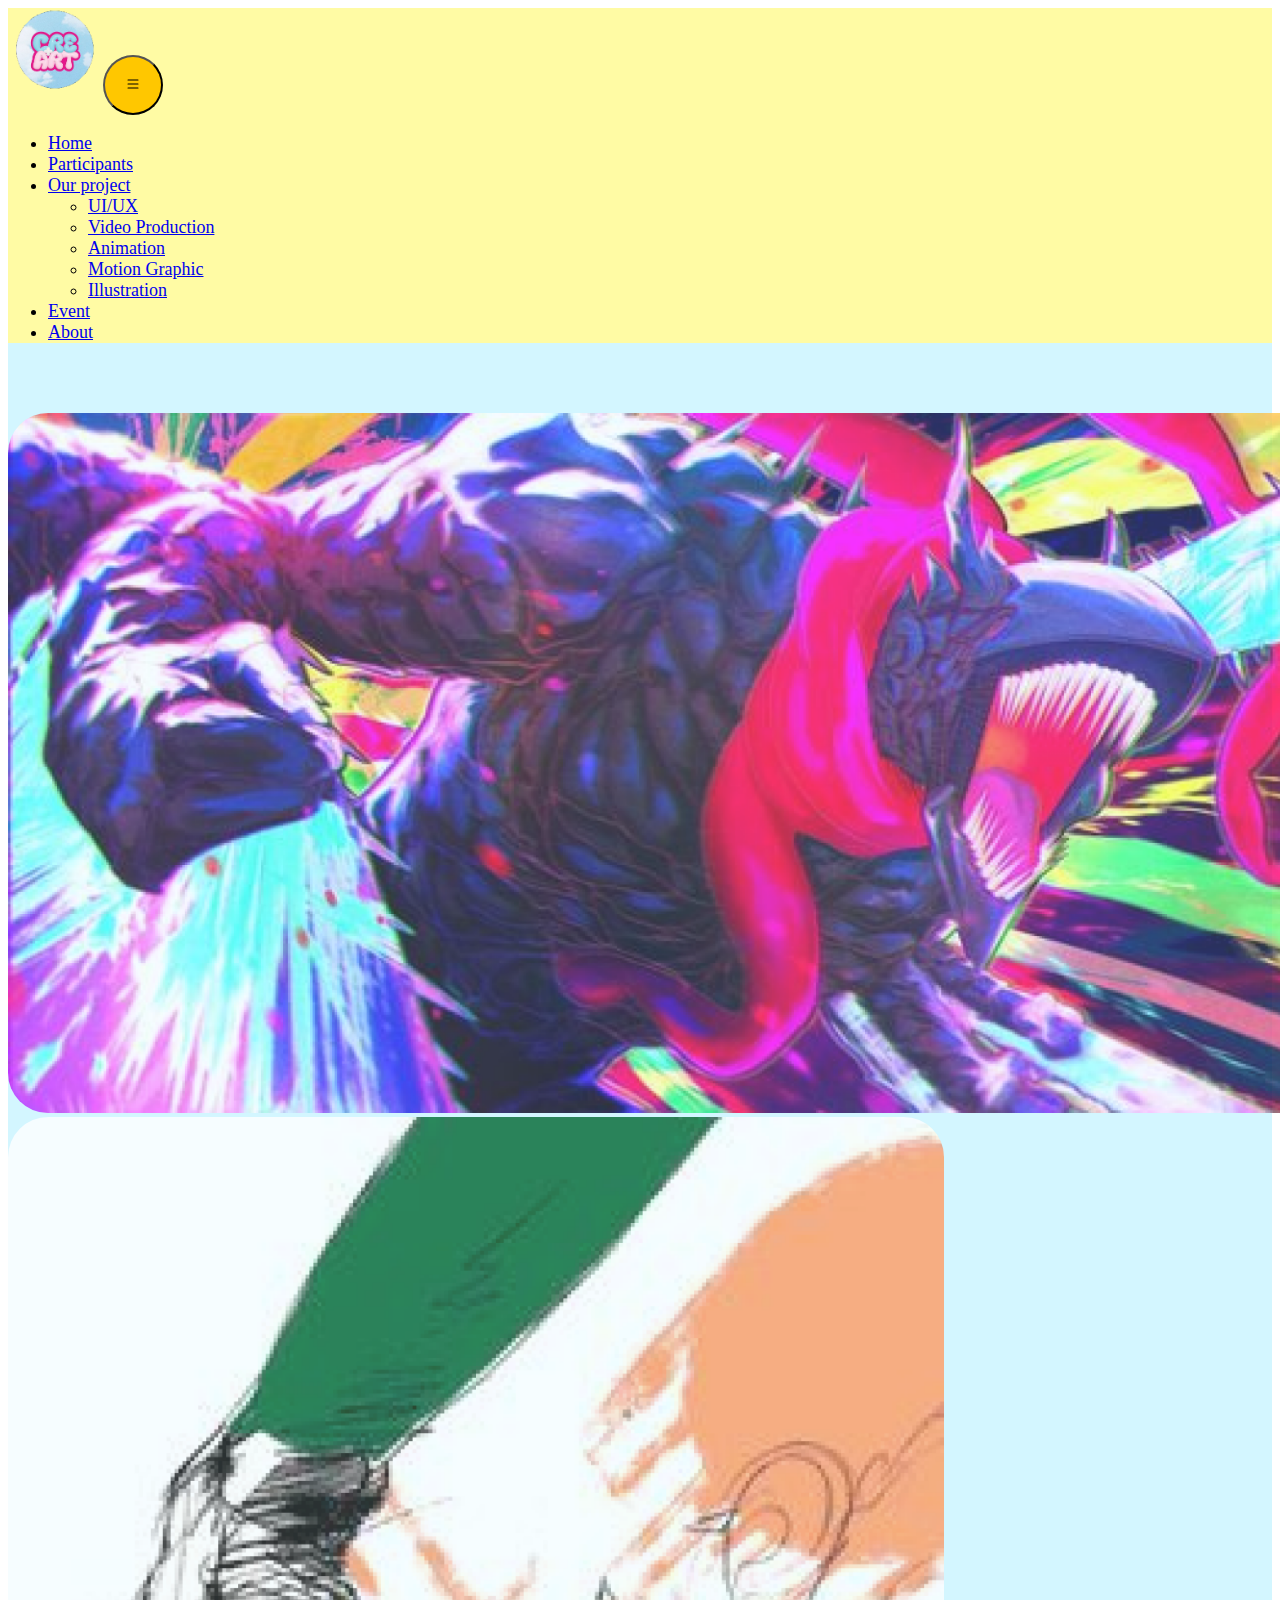
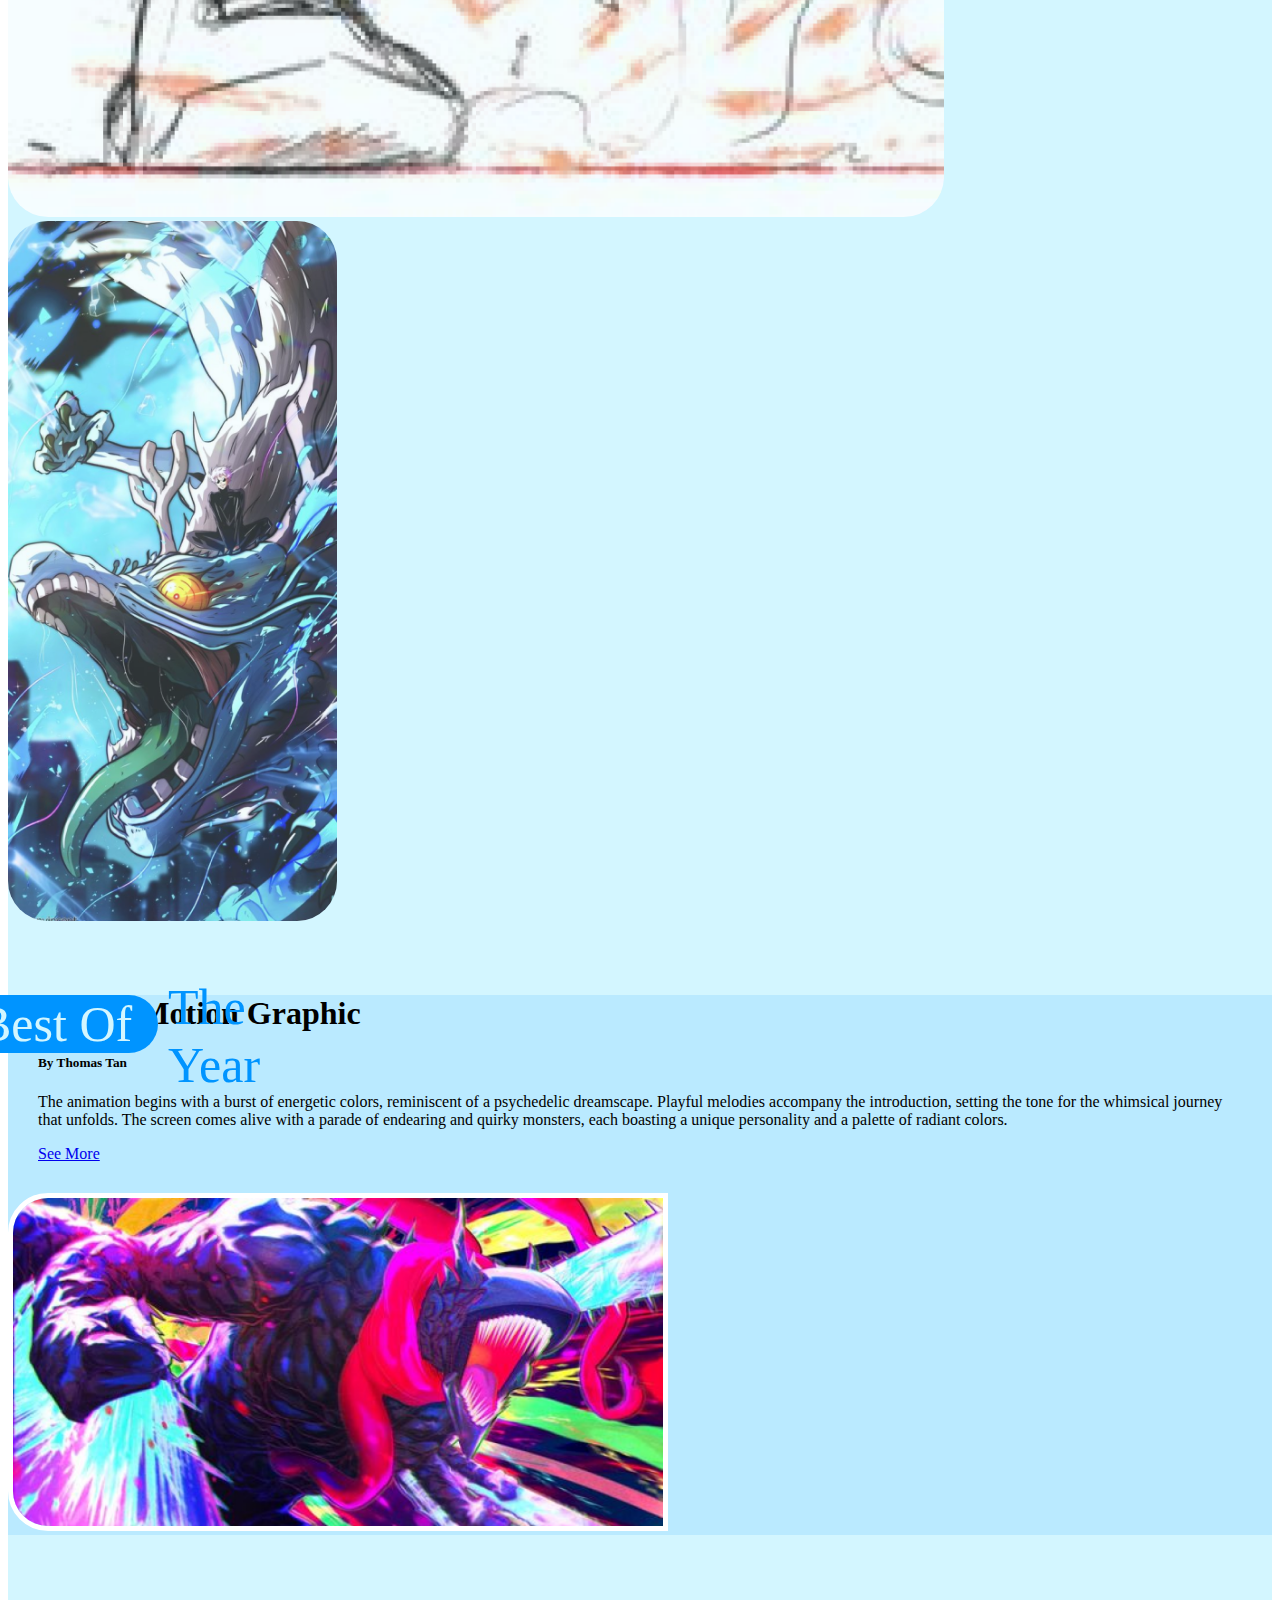
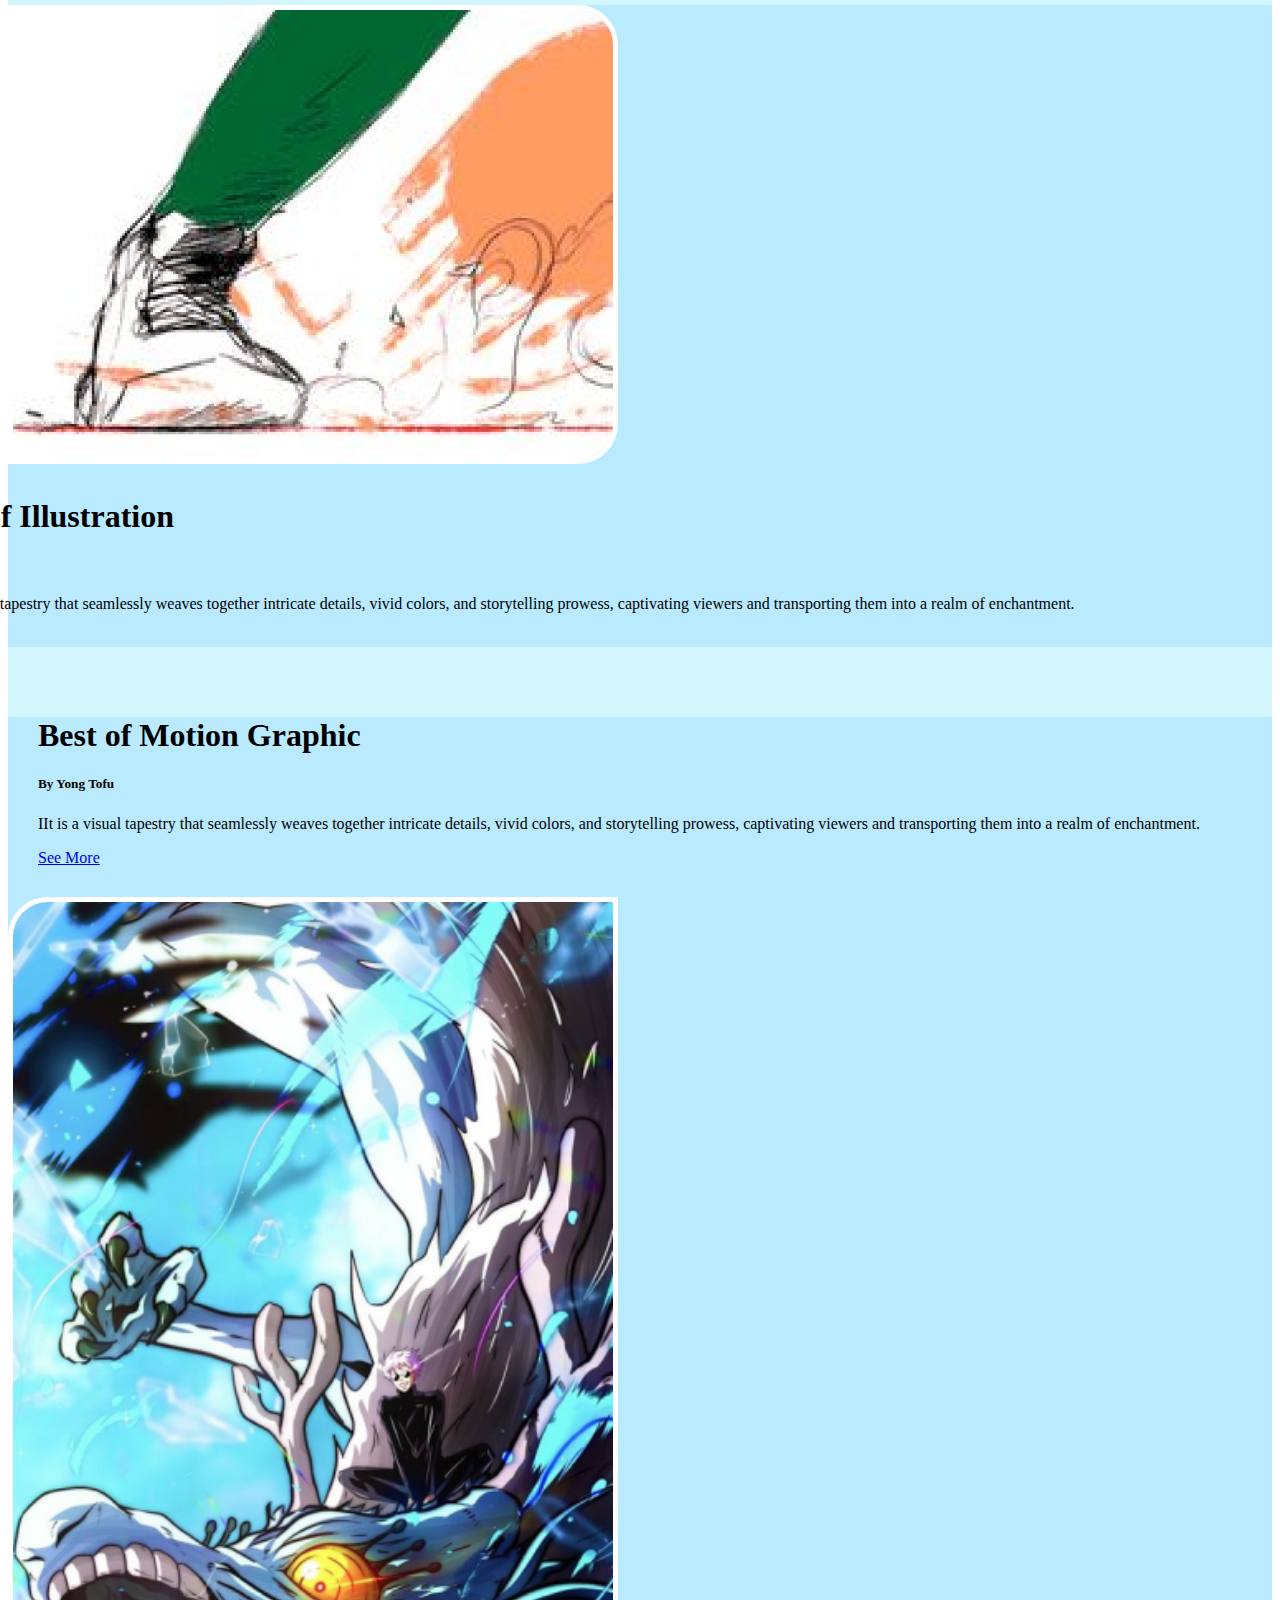
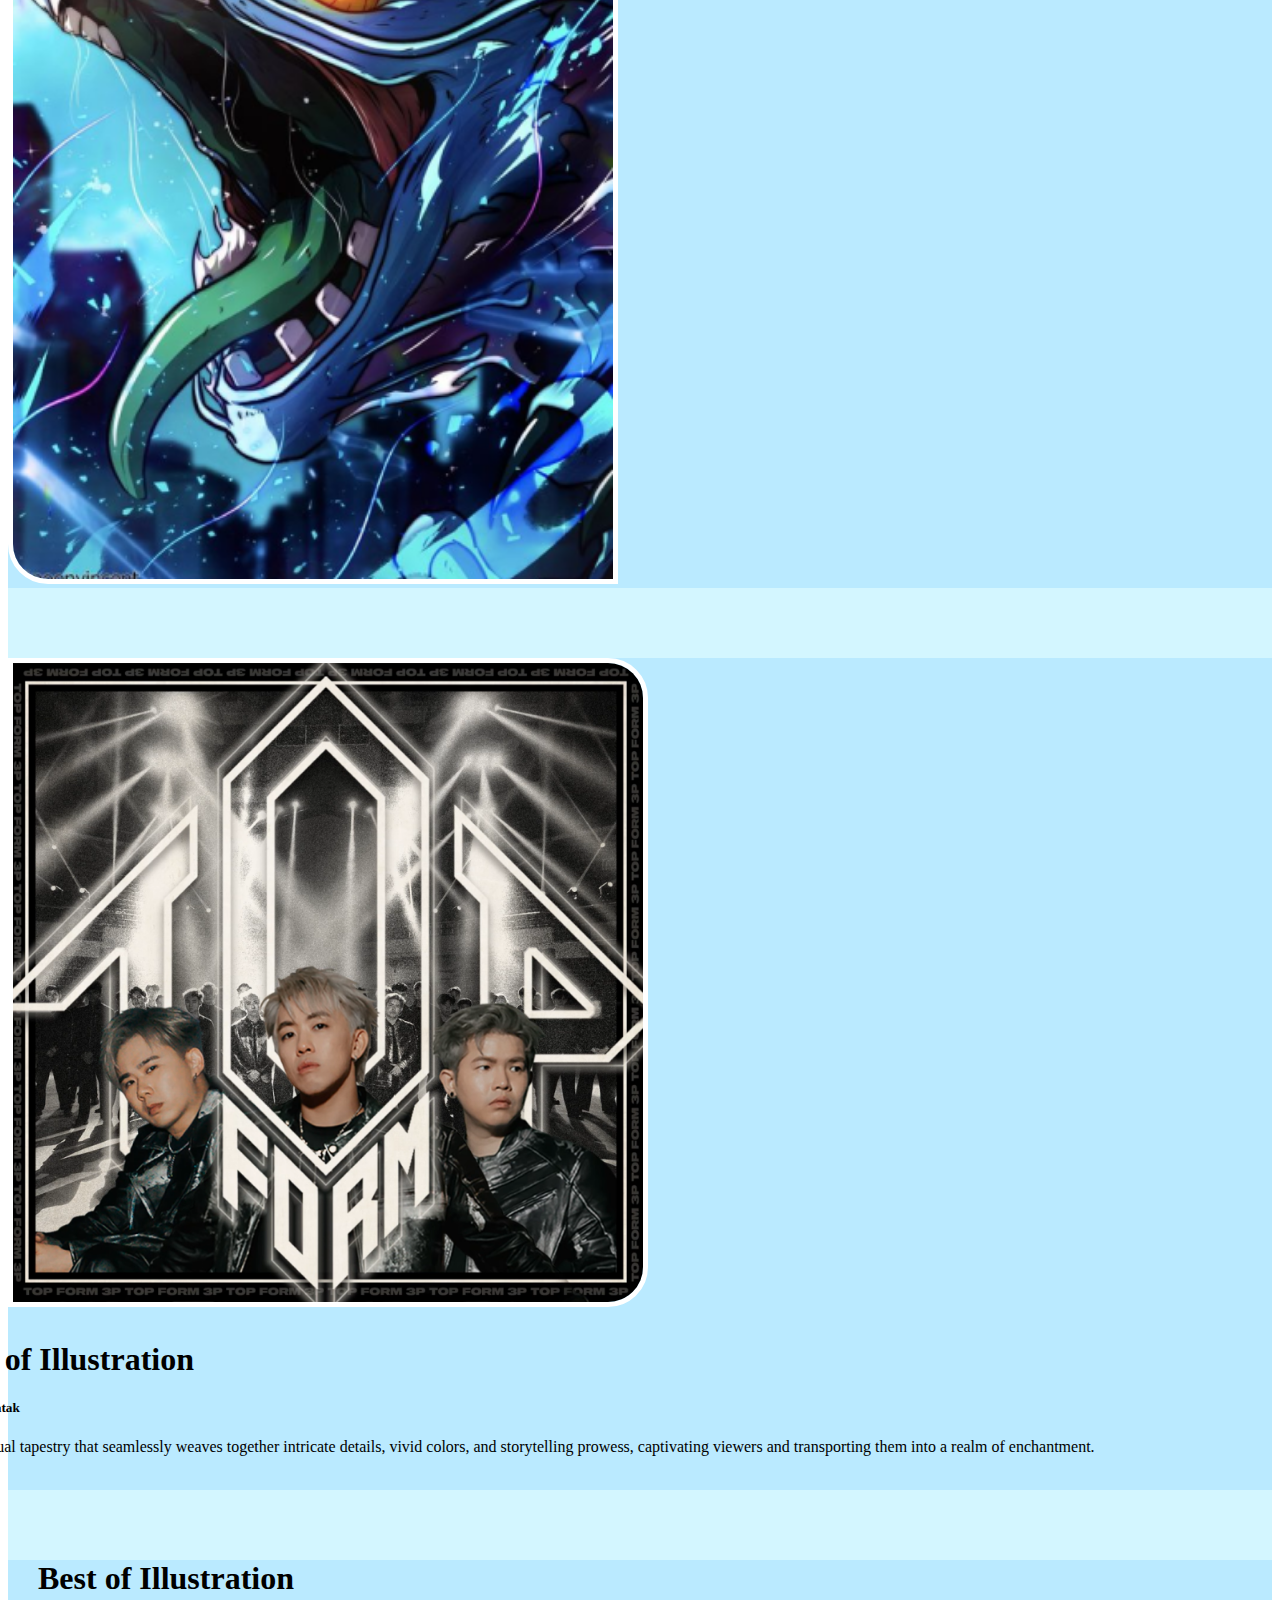
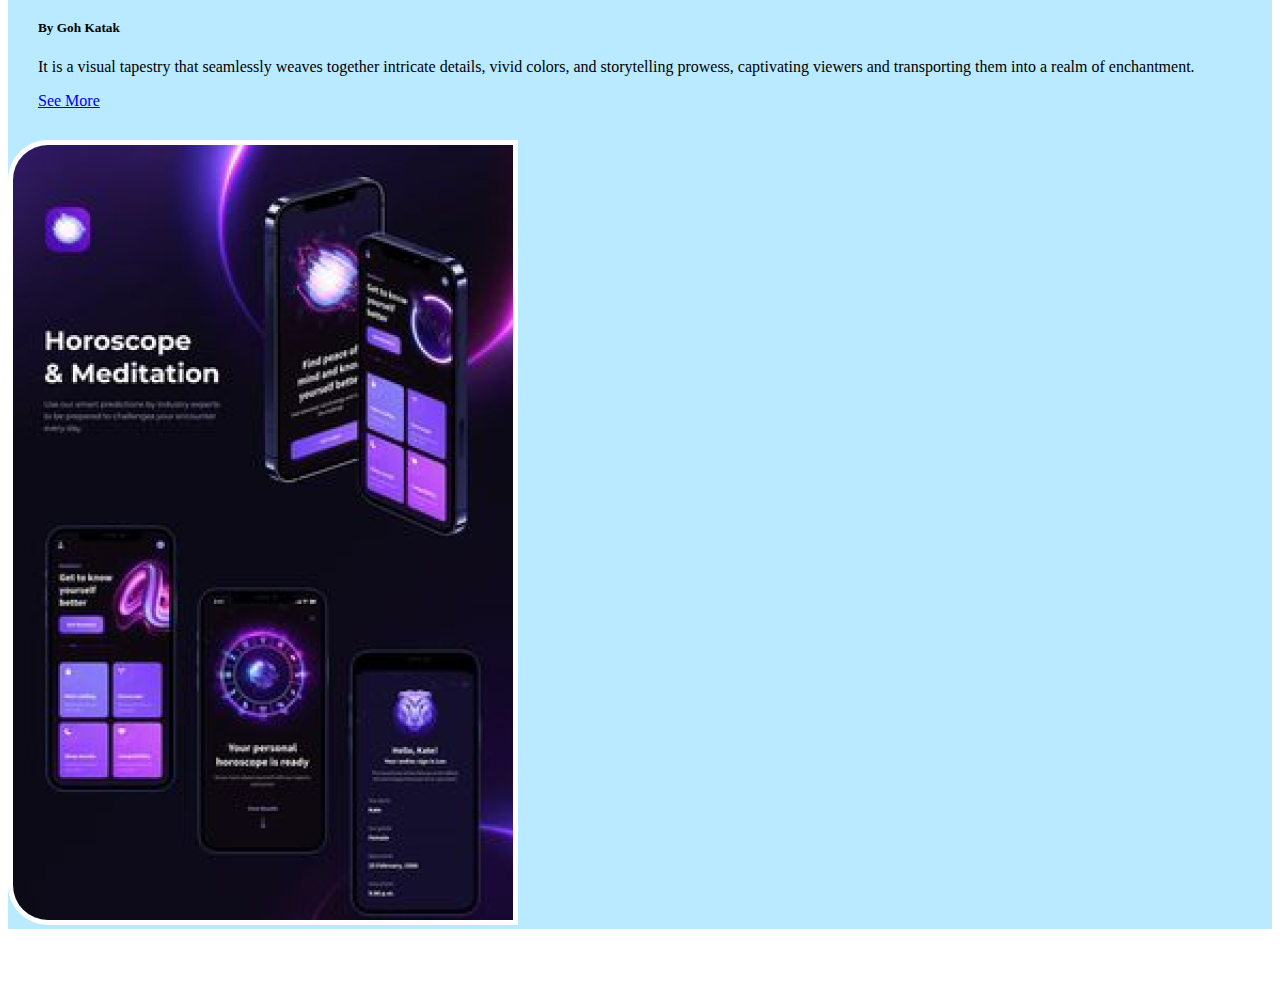
<file: index.html>
<!doctype html>
<html lang="en">

<head>
  <!-- Required meta tags -->
  <meta charset="utf-8">
  <meta name="viewport" content="width=device-width, initial-scale=1">

  <!-- Bootstrap CSS -->
  <link href="https://cdn.jsdelivr.net/npm/bootstrap@5.0.2/dist/css/bootstrap.min.css" rel="stylesheet"
    integrity="sha384-EVSTQN3/azprG1Anm3QDgpJLIm9Nao0Yz1ztcQTwFspd3yD65VohhpuuCOmLASjC" crossorigin="anonymous">
    <link href="box.css" rel="stylesheet">

  <title>Home</title>
</head>

<body>
  <!-- Desktop -->
  <div class="container-fluid bg-blue whenMobileGone">
    <!-- Row 1  -->
    <div class="row">
      <div class="col bg-yellow fw-bold">
        <!-- navbar  -->
          <div class="col-12 col-sm-12 bg-yellow">
            <nav class="navbar navbar-expand-lg body-tertiary bg-yellow">
              <div class="container-fluid">
                <a class="navbar-brand" href="#"><img src="Image/Logo.png" width="90px" style="border-radius: 60%;"></a>
                <button class="navbar-toggler bg-darkyellow" type="button" data-bs-toggle="collapse" data-bs-target="#navbarNav"
                  aria-controls="navbarNav" aria-expanded="false" aria-label="Toggle navigation">
                  <span class="navbar-toggler-icon">
                    <svg xmlns="http://www.w3.org/2000/svg" width="16" height="16" fill="currentColor" class="bi bi-list"
                      viewBox="0 0 16 16">
                      <path fill-rule="evenodd"
                        d="M2.5 12a.5.5 0 0 1 .5-.5h10a.5.5 0 0 1 0 1H3a.5.5 0 0 1-.5-.5m0-4a.5.5 0 0 1 .5-.5h10a.5.5 0 0 1 0 1H3a.5.5 0 0 1-.5-.5m0-4a.5.5 0 0 1 .5-.5h10a.5.5 0 0 1 0 1H3a.5.5 0 0 1-.5-.5" />
                    </svg>
                  </span>
                </button>
                <div class="collapse navbar-collapse justify-content-end" id="navbarNav">
                  <ul class="navbar-nav">
                    <li class="nav-item">
                      <a class="nav-link" href="index.html">Home</a>
                    </li>
                    <li class="nav-item">
                      <a class="nav-link" href="parti.html">Participants</a>
                    </li>
                    <li class="nav-item dropdown">
                      <a class="nav-link dropdown-toggle" href="ourproject.html" id="navbarDropdownMenuLink" role="button"
                        data-bs-toggle="dropdown" aria-expanded="false">
                        Our project
                      </a>
                      <ul class="dropdown-menu" aria-labelledby="navbarDropdownMenuLink">
                        <li><a class="dropdown-item" href="#">UI/UX</a></li>
                        <li><a class="dropdown-item" href="#">Video Production</a></li>
                        <li><a class="dropdown-item" href="#">Animation</a></li>
                        <li><a class="dropdown-item" href="ourproject.html">Motion Graphic</a></li>
                        <li><a class="dropdown-item" href="#">Illustration</a></li>
                      </ul>
                    </li>
                    <li class="nav-item">
                      <a class="nav-link" href="Event page 1.html">Event</a>
                    </li>
                    <li class="nav-item">
                      <a class="nav-link" href="about.html">About</a>
                    </li>
                  </ul>
                </div>
              </div>
            </nav>
          </div> 
      </div>
    </div>
    <!-- Row 2  -->
    <div class="row">
      <div class="col bg-blue ">
        <div class="container">
          <h1 class="text bg-darkblue">CREATE </h1>
          <h1 class="art">ART.</h1>
        </div>
        <div id="carouselExampleFade" class="carousel slide carousel-fade" data-bs-ride="carousel">
          <div class="carousel-inner">
            <div class="carousel-item active">
              <div class="text-center">
                <img src="Image/homepage img/image 7.png" class="img-fluid " alt="..." style="opacity:calc(80%); height: 700px;">
              </div>
            </div>
            <div class="carousel-item">
              <div class="text-center">
                <img src="Image/homepage img/image 19.png" class="img-fluid " alt="..." style="opacity:calc(80%); height: 700px;">
              </div>
            </div>
            <div class="carousel-item">
              <div class="text-center">
                <img src="Image/homepage img/image 27 (1).png" class="img-fluid  " alt="..." style="opacity:calc(80%); height: 700px;">
              </div>
            </div>
          </div>
        </div>
      </div>
    </div>
    <!-- Row 3  -->
    <div class="row">
      <div class="col bg-blue">
        <div class="container">
          <div class="bestof">
            Best Of
          </div>
          <div class="theyear">
            The Year
          </div>
        </div>
      </div>
    </div>
    <!-- Row 4  -->
    <div class="row bg-blueblue">
      <div class="col-12 col-sm-6 ">
        <div class="text1">
          <h1>Best of Motion Graphic</h1>
          <h5>By Thomas Tan</h5>
          <p>The animation begins with a burst of energetic colors, reminiscent of a psychedelic dreamscape. Playful
            melodies
            accompany the introduction, setting the tone for the whimsical journey that unfolds. The screen comes alive with
            a
            parade of endearing and quirky monsters, each boasting a unique personality and a palette of radiant colors.
          </p>
          <div class="btn-group">
            <a href="#" class="btn btn-primary" aria-current="page">See More</a>
          </div>
        </div>
      </div>
      <div class="col-12 col-sm-6 ">
        <div class="photo1">
          <img src="Image/homepage img/image 7.png" class="float-end img-fluid" alt="...">
        </div>
      </div>
    </div>
    
    <!-- Row 5  -->
    <div class="row bg-blueblue">
      <div class="col-12 col-sm-6 ">
          <div class="photo2">
            <img src="Image/homepage img/image 19.png" class="float-start img-fluid" alt="...">
          </div>
        </div>
      <div class="col-12 col-sm-6 ">
        <div class="text2">
          <h1>Best of Illustration</h1>
          <h5>By Goh Katak</h5>
          <p>It is a visual tapestry that seamlessly weaves together intricate details, vivid colors, and storytelling prowess,
            captivating viewers and transporting them into a realm of enchantment.
          </p>
          <div class="btn-group">
            <a href="#" class="btn btn-primary" aria-current="page">See More</a>
          </div>
        </div>
      </div>
    </div>

    <!-- Row 6  -->
    <div class="row bg-blueblue">
      <div class="col-12 col-sm-6 ">
        <div class="text3">
          <h1>Best of Motion Graphic</h1>
          <h5>By Yong Tofu</h5>
          <p>IIt is a visual tapestry that seamlessly weaves together intricate details, vivid colors, and storytelling prowess,
          captivating viewers and transporting them into a realm of enchantment.
          </p>
          <div class="btn-group">
            <a href="#" class="btn btn-primary" aria-current="page">See More</a>
          </div>
        </div>
      </div>
      <div class="col-12 col-sm-6">
        <div class="container3">
          <div class="photo3">
            <img src="Image/homepage img/image 27 (1).png " class="float-end img-fluid" alt="...">
          </div>
        </div>
      </div>
    </div>

    <!-- Row 7  -->
    <div class="row bg-blueblue">
      <div class="col-12 col-sm-6">
        <div class="container4">
          <div class="photo4">
            <img src="Image/homepage img/image 27.png" class="float-start img-fluid" alt="...">
          </div>
        </div>
      </div>
      <div class="col-12 col-sm-6">
        <div class="text4">
          <h1>Best of Illustration</h1>
          <h5>By Goh Katak</h5>
          <p>It is a visual tapestry that seamlessly weaves together intricate details, vivid colors, and storytelling
            prowess,
            captivating viewers and transporting them into a realm of enchantment.
          </p>
          <div class="btn-group">
            <a href="#" class="btn btn-primary" aria-current="page">See More</a>
          </div>
        </div>
      </div>
    </div>

    <!-- Row 8  -->
    <div class="row bg-blueblue">
      <div class="col-12 col-sm-6">
        <div class="text5">
          <h1>Best of Illustration</h1>
          <h5>By Goh Katak</h5>
          <p>It is a visual tapestry that seamlessly weaves together intricate details, vivid colors, and storytelling
            prowess,
            captivating viewers and transporting them into a realm of enchantment.
          </p>
          <div class="btn-group">
            <a href="#" class="btn btn-primary" aria-current="page">See More</a>
          </div>
        </div>
      </div>
      <div class="col-12 col-sm-6">
        <div class="container5">
          <div class="photo5">
            <img src="Image/homepage img/image 28.png" class="float-end img-fluid" alt="...">
          </div>
        </div>
      </div>
    </div>
    
    
    </div>
  </div>

  <!-- Mobile -->
  <div class="container-fluid bg-blue whenDesktopGone">
    <!-- Row 1  -->
    <div class="row">
      <div class="col bg-yellow fw-bold">
        <!-- navbar  -->
        <div class="col-12 col-sm-12 bg-yellow">
          <nav class="navbar navbar-expand-lg body-tertiary bg-yellow">
            <div class="container-fluid">
              <a class="navbar-brand" href="#"><img src="Image/Logo.png" width="90px" style="border-radius: 60%;"></a>
              <button class="navbar-toggler bg-darkyellow" type="button" data-bs-toggle="collapse"
                data-bs-target="#navbarNav" aria-controls="navbarNav" aria-expanded="false" aria-label="Toggle navigation">
                <span class="navbar-toggler-icon">
                  <svg xmlns="http://www.w3.org/2000/svg" width="16" height="16" fill="currentColor" class="bi bi-list"
                    viewBox="0 0 16 16">
                    <path fill-rule="evenodd"
                      d="M2.5 12a.5.5 0 0 1 .5-.5h10a.5.5 0 0 1 0 1H3a.5.5 0 0 1-.5-.5m0-4a.5.5 0 0 1 .5-.5h10a.5.5 0 0 1 0 1H3a.5.5 0 0 1-.5-.5m0-4a.5.5 0 0 1 .5-.5h10a.5.5 0 0 1 0 1H3a.5.5 0 0 1-.5-.5" />
                  </svg>
                </span>
              </button>
              <div class="collapse navbar-collapse justify-content-end" id="navbarNav">
                <ul class="navbar-nav">
                  <li class="nav-item">
                    <a class="nav-link" href="index.html">Home</a>
                  </li>
                  <li class="nav-item">
                    <a class="nav-link" href="parti.html">Participants</a>
                  </li>
                  <li class="nav-item dropdown">
                    <a class="nav-link dropdown-toggle" href="ourproject.html" id="navbarDropdownMenuLink" role="button"
                      data-bs-toggle="dropdown" aria-expanded="false">
                      Our project
                    </a>
                    <ul class="dropdown-menu" aria-labelledby="navbarDropdownMenuLink">
                      <li><a class="dropdown-item" href="#">UI/UX</a></li>
                      <li><a class="dropdown-item" href="#">Video Production</a></li>
                      <li><a class="dropdown-item" href="#">Animation</a></li>
                      <li><a class="dropdown-item" href="ourproject.html">Motion Graphic</a></li>
                      <li><a class="dropdown-item" href="#">Illustration</a></li>
                    </ul>
                  </li>
                  <li class="nav-item">
                    <a class="nav-link" href="Event page 1.html">Event</a>
                  </li>
                  <li class="nav-item">
                    <a class="nav-link" href="about.html">About</a>
                  </li>
                </ul>
              </div>
            </div>
          </nav>
        </div>
      </div>
    </div>
    <!-- Row 2  -->
    <div class="row">
      <div class="col bg-blue ">
        <div class="container1">
          <h1 class="mobiletext bg-darkblue">CREATE </h1>
          <h1 class="mobileart"> ART.</h1>
        </div>
        <div id="carouselExampleFade" class="carousel slide carousel-fade" data-bs-ride="carousel">
          <div class="carousel-inner">
            <div class="carousel-item active">
              <div class="text-center">
                <img src="Image/homepage img/image 27 (1).png" class="img-fluid " alt="..."
                  style="opacity:calc(80%); height:auto; width: 600px;">
              </div>
            </div>
            <div class="carousel-item">
              <div class="text-center">
                <img src="Image/homepage img/image 27 (1).png" class="img-fluid " alt="..."
                  style="opacity:calc(80%); height:auto; width: 600px;">
              </div>
            </div>
            <div class="carousel-item">
              <div class="text-center">
                <img src="Image/homepage img/image 27 (1).png" class="img-fluid  " alt="..."
                  style="opacity:calc(80%); height:auto; width: 600px;">
              </div>
            </div>
          </div>
        </div>
      </div>
    </div>
    <!-- Row 3  -->
    <div class="row">
      <div class="col bg-blue">
        <div class="container">
          <div class="bestof2">
            Best Of
          </div>
          <div class="theyear2">
            The Year
          </div>
        </div>
      </div>
    </div>
    <!-- Row 4  -->
    <div class="row bg-blueblue">
      
      <div class="col-12 col-sm-12 ">
        <div class="photo1mobile">
          <img src="Image/homepage img/image 7.png"  class="float-end img-fluid" alt="...">
        </div>
      </div>
      <div class="col-12 col-sm-12 ">
        <div class="mobiletext1">
          <h1>Best of Motion Graphic</h1>

          <h3>By Thomas Tan</h3>
          
          <p>Its vibrant and whimsical portrayal of a colorful monster world...
          </p>
            <div class="mobile-btn-group">
              <a href="#" class="btn btn-primary" aria-current="page">See More</a>
            </div>
        </div>
      </div>
    </div>
  
    <!-- Row 5  -->
    <div class="row bg-blueblue">
      <div class="col-12 col-sm-12 ">
        <div class="photo2mobile">
          <img src="Image/homepage img/image 19.png" class="float-start img-fluid" alt="...">
        </div>
      </div>
      <div class="col-12 col-sm-12 ">
        <div class="mobiletext2">
          <h1>Best of Animation </h1>
          <h3>By LeongJipet</h3>
          <p>The piece opens with a gradual emergence of geometric patterns...
          </p>
          <div class="mobile-btn-group">
            <a href="#" class="btn btn-primary" aria-current="page">See More</a>
          </div>
        </div>
      </div>
    </div>
  
    <!-- Row 6  -->
    <div class="row bg-blueblue">
      
      <div class="col-12 col-sm-12">
        <div class="container3">
          <div class="photo3mobile">
            <img src="Image/homepage img/image 27 (1).png " class="float-end img-fluid" alt="...">
          </div>
        </div>
      </div>
      <div class="col-12 col-sm-12 ">
        <div class="mobiletext3">
          <h1>Best of Illustration</h1>
          <h3>By Goh Katak</h3>
          <p>This drawing form an anime shows that a man with a dragon...
          </p>
          <div class="mobile-btn-group">
            <a href="#" class="btn btn-primary" aria-current="page">See More</a>
          </div>
        </div>
      </div>
    </div>
  
    <!-- Row 7  -->
    <div class="row bg-blueblue">
      <div class="col-12 col-sm-12">
        <div class="container4">
          <div class="photo4mobile">
            <img src="Image/homepage img/image 27.png" class="float-start img-fluid" alt="...">
          </div>
        </div>
      </div>
      <div class="col-12 col-sm-12">
        <div class="mobiletext4">
          <h1>Best of Video Production</h1>
          <h3>By Kahhinhin</h3>
          <p>The piece opens with a gradual emergence of geometric patterns...
          </p>
          <div class="mobile-btn-group">
            <a href="#" class="btn btn-primary" aria-current="page">See More</a>
          </div>
        </div>
      </div>
    </div>
  
    <!-- Row 8  -->
    <div class="row bg-blueblue">
      
      <div class="col-12 col-sm-12">
        <div class="container5">
          <div class="photo5mobile">
            <img src="Image/homepage img/image 28.png" class="float-end img-fluid" alt="...">
          </div>
        </div>
      </div>
      <div class="col-12 col-sm-12">
        <div class="mobiletext5">
          <h1>Best of UI/UX</h1>
          <h3>By Lei Pou Yi</h3>
          <p>The website show that fully purple alement about...
          </p>
          <div class="mobile-btn-group">
            <a href="#" class="btn btn-primary" aria-current="page">See More</a>
          </div>
        </div>
      </div>
    </div>
  
    <!-- Mobile UI Start -->
  
  
  </div>
  </div>




  <!-- Optional JavaScript; choose one of the two! -->

  <!-- Option 1: Bootstrap Bundle with Popper -->
  <script src="https://cdn.jsdelivr.net/npm/bootstrap@5.0.2/dist/js/bootstrap.bundle.min.js"
    integrity="sha384-MrcW6ZMFYlzcLA8Nl+NtUVF0sA7MsXsP1UyJoMp4YLEuNSfAP+JcXn/tWtIaxVXM"
    crossorigin="anonymous"></script>

  <!-- Option 2: Separate Popper and Bootstrap JS -->
  <!--
    <script src="https://cdn.jsdelivr.net/npm/@popperjs/core@2.9.2/dist/umd/popper.min.js" integrity="sha384-IQsoLXl5PILFhosVNubq5LC7Qb9DXgDA9i+tQ8Zj3iwWAwPtgFTxbJ8NT4GN1R8p" crossorigin="anonymous"></script>
    <script src="https://cdn.jsdelivr.net/npm/bootstrap@5.0.2/dist/js/bootstrap.min.js" integrity="sha384-cVKIPhGWiC2Al4u+LWgxfKTRIcfu0JTxR+EQDz/bgldoEyl4H0zUF0QKbrJ0EcQF" crossorigin="anonymous"></script>
    -->
</body>

</html>
</file>
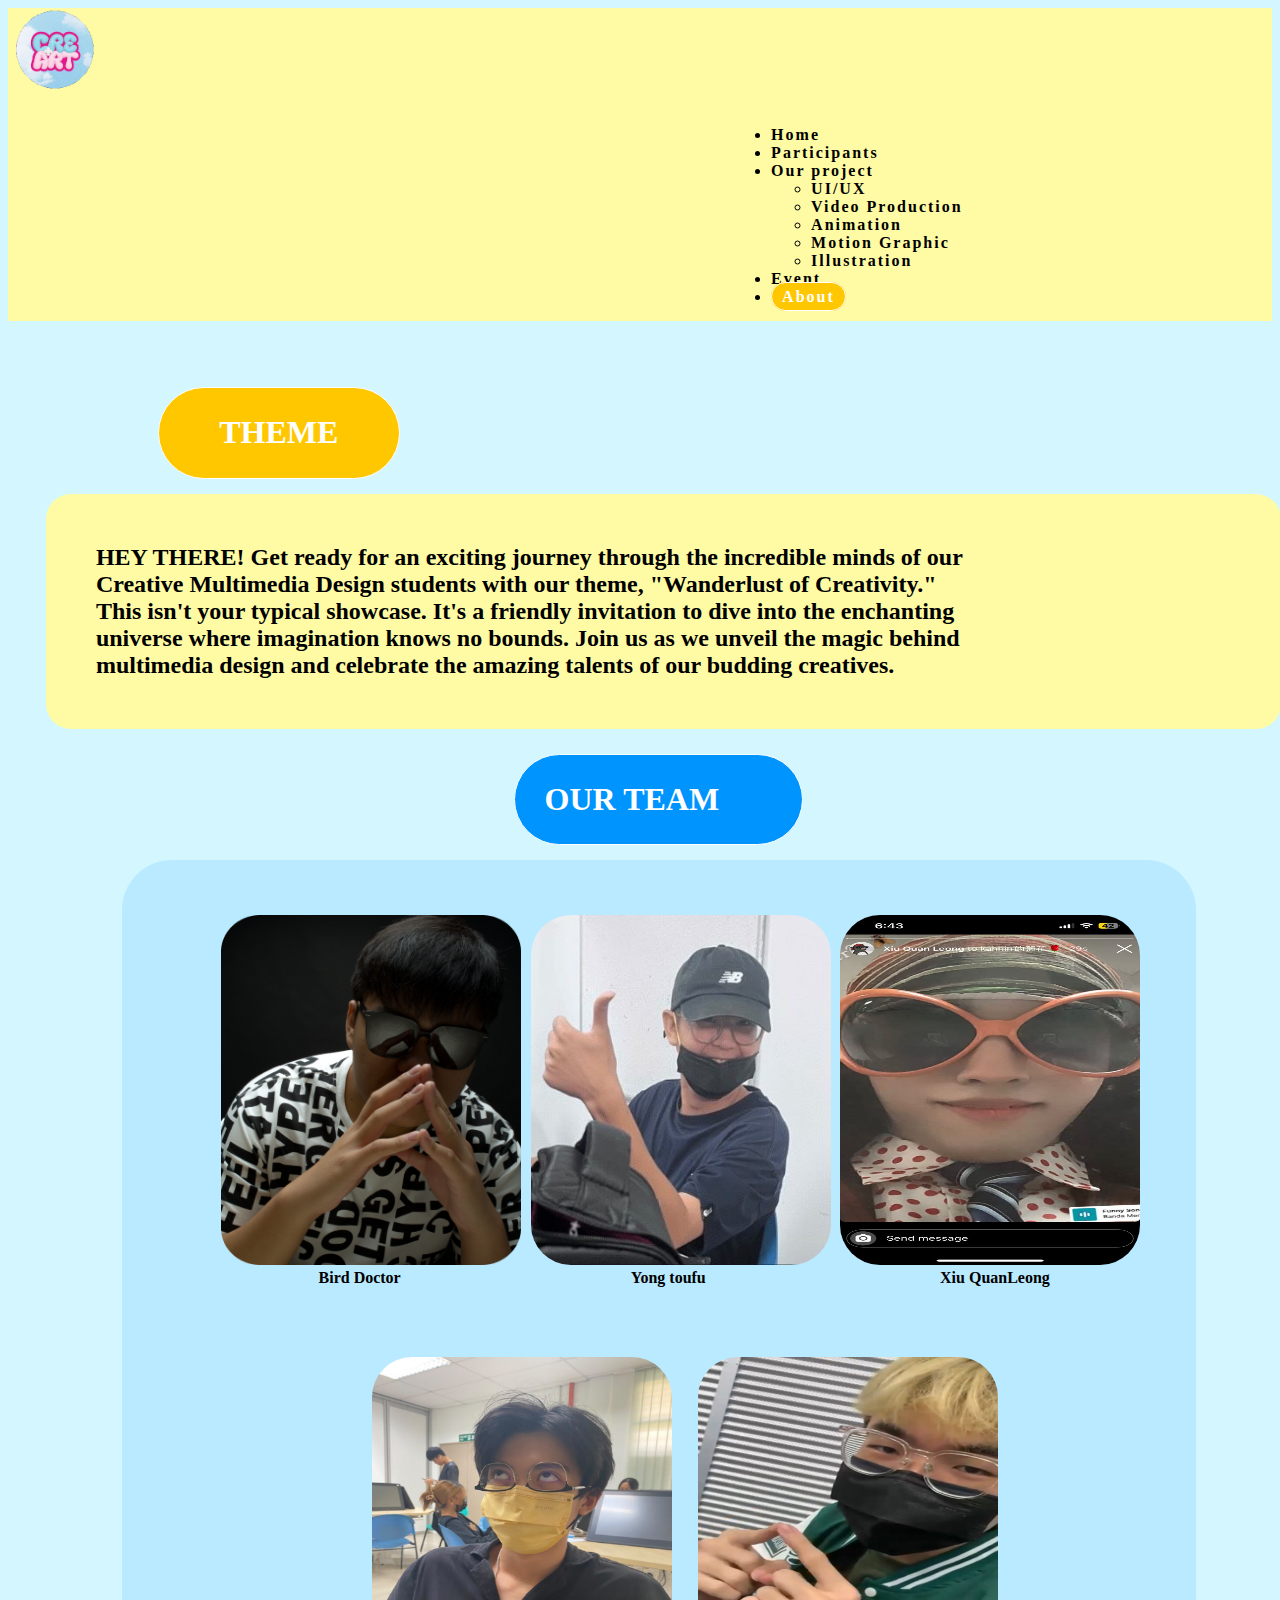
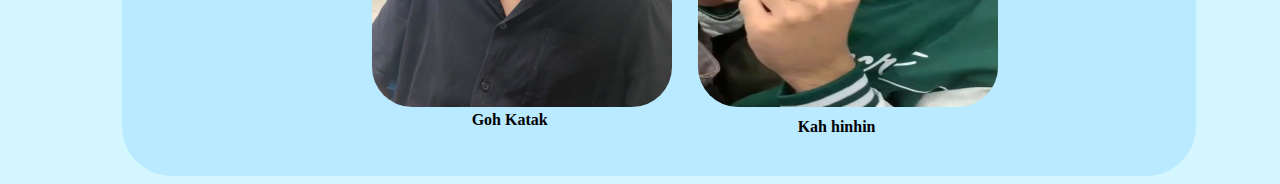
<file: about.html>
<!DOCTYPE html>
<html lang="en">
<head>
    <meta charset="UTF-8">
    <meta name="viewport" content="width=device-width, initial-scale=1">
    <link href="https://cdn.jsdelivr.net/npm/bootstrap@5.3.2/dist/css/bootstrap.min.css" rel="stylesheet" integrity="sha384-T3c6CoIi6uLrA9TneNEoa7RxnatzjcDSCmG1MXxSR1GAsXEV/Dwwykc2MPK8M2HN" crossorigin="anonymous">
    <link rel="stylesheet" href="style.css">
    <style>
        #aboutLink.active-page {
            border: 1px solid;
            border-radius: 25px; 
            padding: 5px 10px; 
            background-color: #FFC700;
            color: white;
        }
        
            .navbar-nav li:not(#aboutLink).active-page {
        color: black; 
    }

        .column1, .column2, .column3 {
            width: 30%; 
            padding: 15px;
            color: black;
        }

        label {
            margin-left: 35%;
            margin-top: 3%;
            color: black;
            font-weight: bold;
        }

        .column2 label, .column3 label {
            margin-left: 35%;
            margin-top: 3%;
            color: black;
            font-weight: bold;
        }

        .column2 label,
        .column3 label,
        .column4 label {
            width: 80%; 
            margin-left: 100px; 
            color: black;
            font-weight: bold;
        }
    </style>
</head>

<body>
    <nav class="navbar navbar-expand-lg bg-body-tertiary">
        <div class="container-fluid">
            <a class="navbar-brand" href="#"><img src="Image/Logo.png" width="90px" style="border-radius: 60%;"></a>
            <div class="collapse navbar-collapse" id="navbarSupportedContent">
                <ul class="navbar-nav">
                    <li class="nav-item">
                        <a class="nav-link" href="index.html">Home</a>
                    </li>
                    <li class="nav-item">
                        <a class="nav-link" href="parti.html">Participants</a>
                    </li>
                    <li class="nav-item dropdown">
                        <a class="nav-link dropdown-toggle" href="ourproject.html" id="navbarDropdownMenuLink" role="button" data-bs-toggle="dropdown"
                            aria-expanded="false">
                            Our project
                        </a>
                        <ul class="dropdown-menu" aria-labelledby="navbarDropdownMenuLink">
                            <li><a class="dropdown-item" href="#">UI/UX</a></li>
                            <li><a class="dropdown-item" href="#">Video Production</a></li>
                            <li><a class="dropdown-item" href="#">Animation</a></li>
                            <li><a class="dropdown-item" href="ourproject.html">Motion Graphic</a></li>
                            <li><a class="dropdown-item" href="#">Illustration</a></li>
                        </ul>
                    </li>
                    <li class="nav-item">
                        <a class="nav-link" href="Event page 1.html">Event</a>
                    </li>
                    <li class="nav-item">
                        <a class="nav-link" id="aboutLink" href="about.html">About</a>
                    </li>
                </ul>
            </div>
        </div>
    </nav>

    <script src="https://code.jquery.com/jquery-3.6.0.min.js"></script>
    <script>
        $(document).ready(function() {
            var path = window.location.pathname.split("/").pop();
            if (path === 'about.html') {
                $('#aboutLink').addClass('active-page');
            }
        });
    </script>

    <div class="Theme">
        <h1>THEME</h1>
    </div>
    <div class="Content1">
        <h2>
            <b>HEY THERE!</b> Get ready for an exciting journey through the incredible minds of our <br>
            <b>Creative Multimedia Design</b> students with our theme, <b>"Wanderlust of Creativity."</b><br>
            This isn't your typical showcase. It's a friendly invitation to dive into the enchanting<br>
            universe where imagination knows no bounds. Join us as we unveil the magic behind <br>
            multimedia design and celebrate the amazing talents of our budding creatives.
        </h2>
    </div>
    <div class="Team">
        <h1>OUR TEAM</h1>
    </div>
    
    <div class="border1">
        <div class="wrapper">
            <div class="row">
                <div class="column1">
                    <img src="Image/person0.png" style="width: 300px;height: 350px;"><br>
                    <label>Bird Doctor</label>
                </div>
                <div class="column2">
                    <img src="Image/Image_20240105190740.jpg" style="width: 300px;height: 350px; border-radius: 40px;">
                    <label>Yong toufu</label>
                </div>
                <div class="column3">
                    <img src="Image/Image_20240105190747.jpg" style="width: 300px;height: 350px;border-radius: 40px;">
                    <label>Xiu QuanLeong</label>
                </div>
            </div>
        </div>

        <div class="wrapper1">

       
          <div class="row1">
  
              <div class="column3">
                  <img  src="Image/Image_20240105190742.jpg" style="width: 300px;height: 350px;border-radius: 40px;" >
                  <label>Goh Katak</label>
              </div>
          
  
                <div class="column4">
                    <img src="Image/Image_20240105190744.jpg" style="width: 300px;height: 350px;border-radius: 40px;">
                    <label>Kah hinhin</label>
                  
                </div>
             
          </div>
      </div>

   </div>
</body>
</html>
</file>
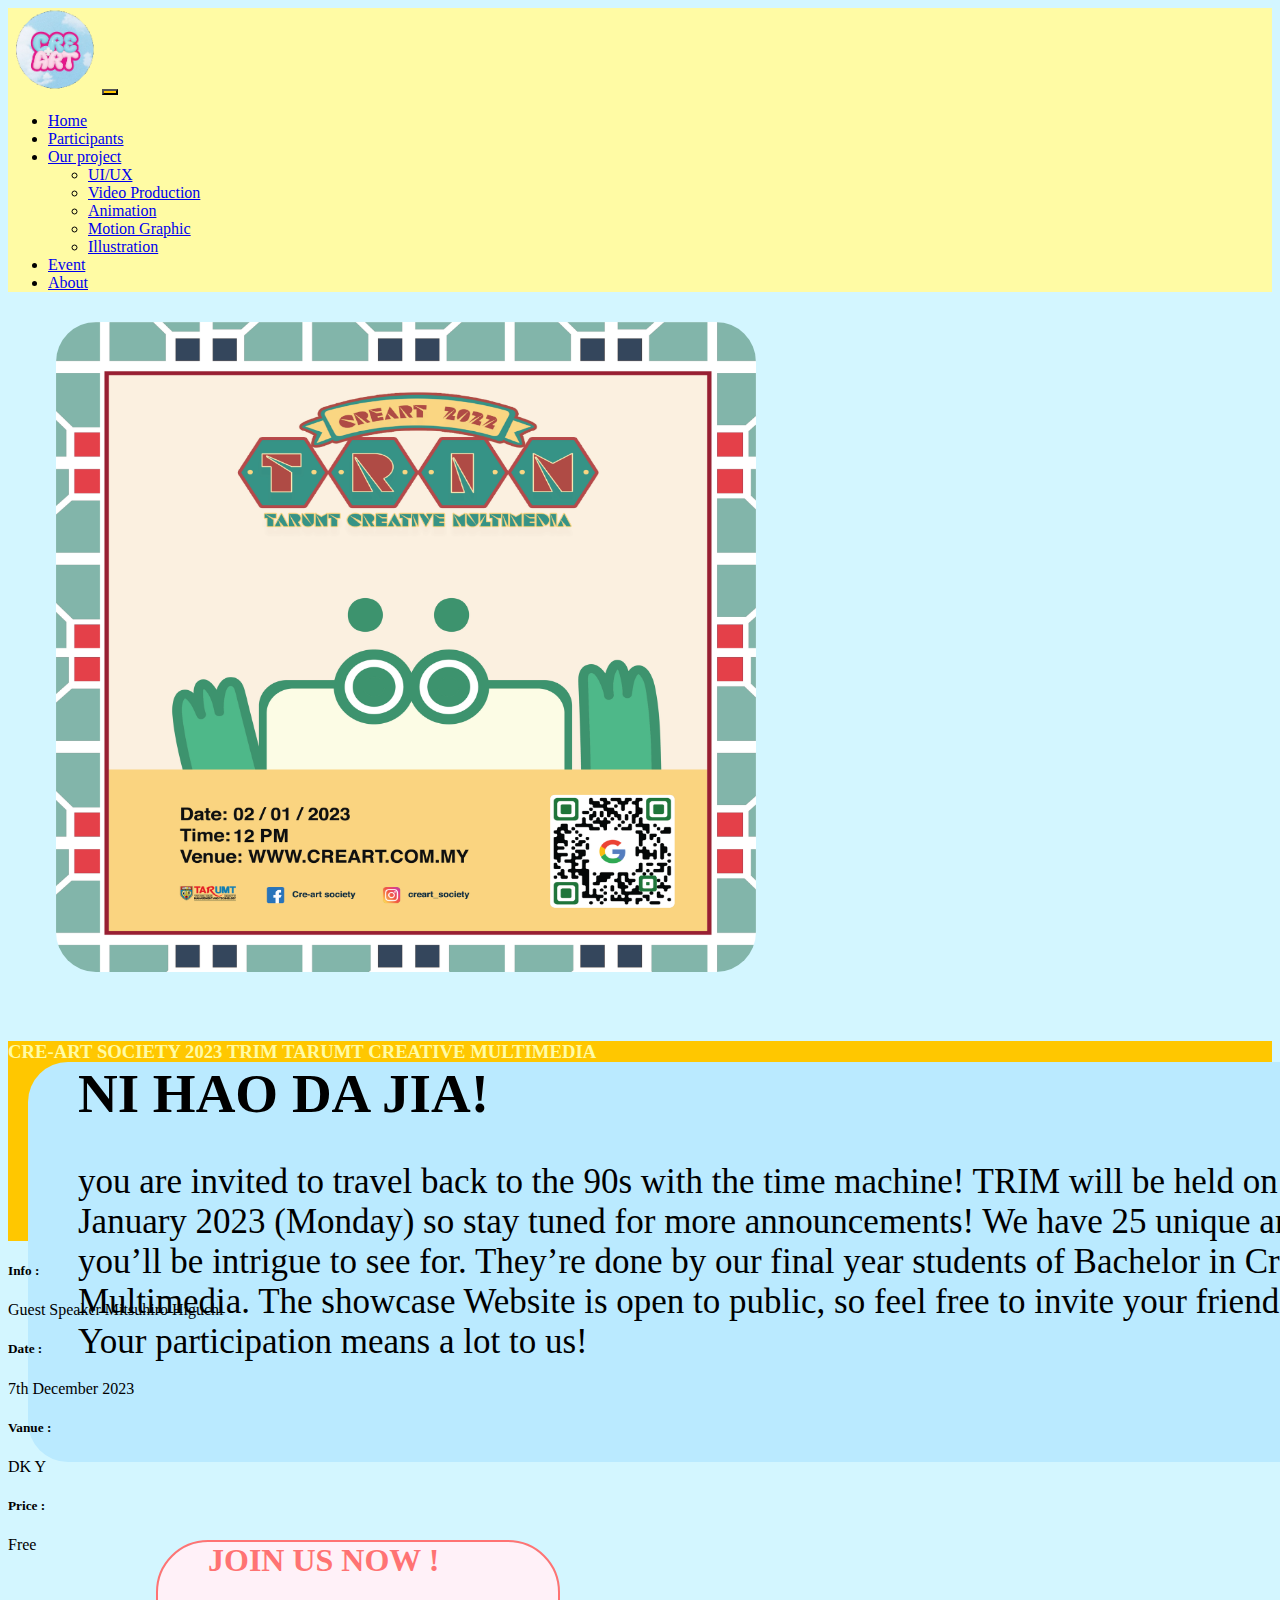
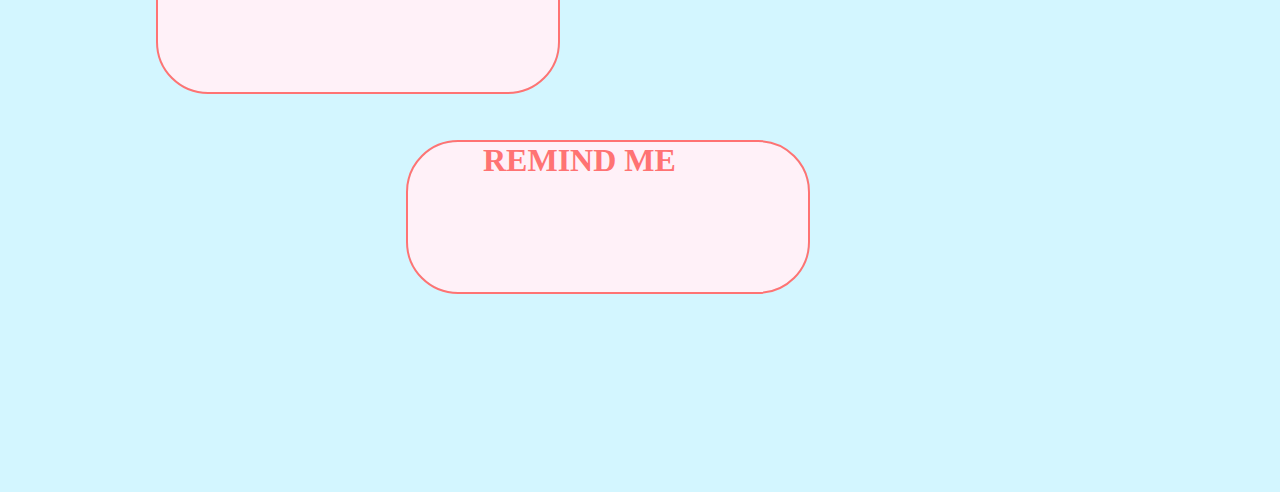
<file: Event page 2.html>
<!doctype html>
<html lang="en">

<head>
    <meta charset="utf-8">
    <meta name="viewport" content="width=device-width, initial-scale=1">
    <title>Bootstrap demo</title>
    <link href="https://cdn.jsdelivr.net/npm/bootstrap@5.3.2/dist/css/bootstrap.min.css" rel="stylesheet"
        integrity="sha384-T3c6CoIi6uLrA9TneNEoa7RxnatzjcDSCmG1MXxSR1GAsXEV/Dwwykc2MPK8M2HN" crossorigin="anonymous">
    <link rel="stylesheet" href="styles.css">
</head>

<body style="background-color: #D3F6FF">
<nav class="navbar navbar-expand-lg bg-yellow body-tertiary whenMobileGone">
    <div class="col bg-yellow fw-bold">
        <!-- navbar  -->
        <div class="col-12 col-sm-12 bg-yellow">
            <nav class="navbar navbar-expand-lg body-tertiary bg-yellow">
                <div class="container-fluid">
                    <a class="navbar-brand" href="#"><img src="Image/Logo.png" width="90px"
                            style="border-radius: 60%;"></a>
                    <button class="navbar-toggler bg-darkyellow" type="button" data-bs-toggle="collapse"
                        data-bs-target="#navbarNav" aria-controls="navbarNav" aria-expanded="false"
                        aria-label="Toggle navigation">
                        <span class="navbar-toggler-icon">
                        </span>
                    </button>
                    <div class="collapse navbar-collapse justify-content-end" id="navbarNav">
                        <ul class="navbar-nav">
                            <li class="nav-item">
                                <a class="nav-link" href="index.html">Home</a>
                            </li>
                            <li class="nav-item">
                                <a class="nav-link" href="parti.html">Participants</a>
                            </li>
                            <li class="nav-item dropdown">
                                <a class="nav-link dropdown-toggle" href="ourproject.html" id="navbarDropdownMenuLink"
                                    role="button" data-bs-toggle="dropdown" aria-expanded="false">
                                    Our project
                                </a>
                                <ul class="dropdown-menu" aria-labelledby="navbarDropdownMenuLink">
                                    <li><a class="dropdown-item" href="#">UI/UX</a></li>
                                    <li><a class="dropdown-item" href="#">Video Production</a></li>
                                    <li><a class="dropdown-item" href="#">Animation</a></li>
                                    <li><a class="dropdown-item" href="ourproject.html">Motion Graphic</a></li>
                                    <li><a class="dropdown-item" href="#">Illustration</a></li>
                                </ul>
                            </li>
                            <li class="nav-item">
                                <a class="nav-link" href="Event page 1.html">Event</a>
                            </li>
                            <li class="nav-item">
                                <a class="nav-link" href="about.html">About</a>
                            </li>
                        </ul>
                    </div>
                </div>
            </nav>
        </div>
    </div>
</nav>
    <!-- Desktop UI Start -->
    <div class="container-fluid whenMobileGone">
        <!-- Row 1  -->
        <div class="row" style="height: 700px;background-color: #D3F6FF">
            <!-- Box 1 Row 1 -->
            <div class="col-sm-6" style="background-color: #D3F6FF;margin-top: 30px;">
                <img src="Image/Cre-art (2).png" class="img-cre-art2023"
                    style="width: 700px;height: 650px;margin-left: 3rem;border-radius: 40px;">
            </div>
            <!-- Box 2 -->
            <div class="col-sm-6 bg-blue">
                <div class="row">
                    <!-- Box 2 Row 1 -->
                    <div class="col bg-red"
                        style="background-color: #FFC700;margin-top: 65px;height: 200px;color: #FFFBA4;">
                        <h3> CRE-ART SOCIETY 2023
                            TRIM TARUMT CREATIVE MULTIMEDIA
                        </h3>
                    </div>
                </div>
                <div class="row">
                    <!-- Box 2 Row 2 -->
                    <div style="height: 400px;">
                        <h5>Info :</h5>
                        <p> Guest Speaker Mitsuhiro Higuchi</p>

                        <h5>Date :</h5>
                        <p> 7th December 2023</p>

                        <h5>Vanue :</h5>
                        <p> DK Y</p>

                        <h5>Price :</h5>
                        <p> Free</p>

                    </div>
                </div>
            </div>

        </div>

        <div class="row">
            <!-- Row 2 -->
            <div class="col-sm-12 "
                style="background-color: #BAEAFF;border-radius: 40px;height: 400px; width: 1480px;margin-left: 20px;margin-right: 20px;margin-top: 40px;">
                <h1 style="font-size: 55px;margin-left: 50px;margin-top: 30px;">NI HAO DA JIA!</h1>
                <p style="font-size: 35px;margin-left: 50px;margin-right: 50px;">you are invited to travel back to the
                    90s with the time machine!
                    TRIM will be held on the 2nd of January 2023 (Monday) so stay tuned for more announcements! We have
                    25
                    unique artworks that you’ll be intrigue to see for. They’re done by our final year students of
                    Bachelor
                    in Creative Multimedia.
                    The showcase Website is open to public, so feel free to invite your friends as well! Your
                    participation
                    means a lot to us!</p>
            </div>
        </div>
        <!-- Row 3 -->
        <div class="row" style="margin-top: 80px; height: 50px;margin-bottom: 300px;">
            <!-- Box 1 Row 1 -->
            <div class="col-sm-6 bg-bisque"
                style="background-color: #FFF1F8;outline: 2px solid #FF7373;border-radius: 50px;width: 400px;height: 150px;margin-left: 150px;">
                <a href="https://docs.google.com/forms/d/e/1FAIpQLSdbFqOS7zpqEy8nw5t7h1wGP7VBb8PMC-hMfRJa07za3zDBtg/viewform?usp=sf_link" style="text-decoration: none;">
                    <h1 style="margin-top: 50px;margin-left: 50px;color: #FF7373;">JOIN US NOW !</h1>
                </a>

            </div>
            <!-- Box 2 Row 1 -->
            <div class="col-sm-6 bg-brown"
                style="background-color: #FFF1F8;outline: 2px solid #FF7373;border-radius: 50px;width: 400px;height: 150px;margin-left: 400px;">
                <a href="https://assistant.google.com/tasks" style="text-decoration: none;">
                    <h1 style="margin-top: 50px;margin-left: 75px;color: #FF7373;">REMIND ME</h1>
                </a>

            </div>
        </div>
    </div>

    <!-- Mobile  -->
    <nav class="navbar navbar-expand-lg bg-yellow body-tertiary whenDesktopGone">
        <div class="col bg-yellow fw-bold">
            <!-- navbar  -->
            <div class="col-12 col-sm-12 bg-yellow">
                <nav class="navbar navbar-expand-lg body-tertiary bg-yellow">
                    <div class="container-fluid">
                        <a class="navbar-brand" href="#"><img src="Image/Logo.png" width="90px"
                                style="border-radius: 60%;"></a>
                        <button class="navbar-toggler bg-darkyellow" type="button" data-bs-toggle="collapse"
                            data-bs-target="#navbarNav" aria-controls="navbarNav" aria-expanded="false"
                            aria-label="Toggle navigation">
                            <span class="navbar-toggler-icon">
                            </span>
                        </button>
                        <div class="collapse navbar-collapse justify-content-end" id="navbarNav">
                            <ul class="navbar-nav">
                                <li class="nav-item">
                                    <a class="nav-link" href="index.html">Home</a>
                                </li>
                                <li class="nav-item">
                                    <a class="nav-link" href="parti.html">Participants</a>
                                </li>
                                <li class="nav-item dropdown">
                                    <a class="nav-link dropdown-toggle" href="ourproject.html" id="navbarDropdownMenuLink"
                                        role="button" data-bs-toggle="dropdown" aria-expanded="false">
                                        Our project
                                    </a>
                                    <ul class="dropdown-menu" aria-labelledby="navbarDropdownMenuLink">
                                        <li><a class="dropdown-item" href="#">UI/UX</a></li>
                                        <li><a class="dropdown-item" href="#">Video Production</a></li>
                                        <li><a class="dropdown-item" href="#">Animation</a></li>
                                        <li><a class="dropdown-item" href="ourproject.html">Motion Graphic</a></li>
                                        <li><a class="dropdown-item" href="#">Illustration</a></li>
                                    </ul>
                                </li>
                                <li class="nav-item">
                                    <a class="nav-link" href="Event page 1.html">Event</a>
                                </li>
                                <li class="nav-item">
                                    <a class="nav-link" href="about.html">About</a>
                                </li>
                            </ul>
                        </div>
                    </div>
                </nav>
            </div>
        </div>
    </nav>

    <div class="container-fluid whenDesktopGone" style="background-color: #D3F6FF; ">
        <!-- Row 1  -->
        <div class="row">
          <div class="col-sm-12" style="border-radius: 90px;background-color: #BAEAFF;margin-top: 110px;margin-left: 50px;margin-right: 50px;height: 850px;width: 470px;">
            <!-- Box 1 Row 1 -->
            <div class="col-sm-12 bg-yellow"
              style="background-color: #FFC700;border-radius: 50px;height: 60px;width: 300px;margin-left: 70px;">
              <h5 style="color: #FFFBA4;position: absolute;margin-top: 5px;margin-left: 45px;">CRE-ART SOCIETY 2023</h5>
              <h6 style="color: #FFFBA4;position: absolute;margin-top: 30px;margin-left: 8px;">TRIM TARUMT CREATIVE MULTIMEDIA</h6>
            </div>
            <!-- Box 1 Row 2 -->
            <div class="col-sm-12" style="height: 700px;border-radius: 50px;">
              <img src="Image/Cre-art (2).png" class="img-cre-art2023" style="height: 440px;width: 440px;margin-top: 50px;border-radius: 50px;">
            </div>
            <!-- Box 1 Row 3 -->
            <div class="col-sm-12" style="background-color: #BAEAFF;position: absolute;top: 780px;width: 450px;">
              <h1 style="font-size: 40px;">NI HAO DA JIA!</h1>
              <p style="font-size: 20px;">you are invited to travel back to the 90s
                with the time machine! TRIM will be held on the 2nd of January 2023 (Monday) so stay tuned for more
                announcements! We have 25 unique artworks that you’ll be intrigue to see for...</p>
            </div>
    
          </div>
        </div>
      </div>
                <!-- Row 3 -->
        <div class="row" style="margin-top: 80px; height: 50px; margin-bottom:150px;">
            <!-- Box 1 Row 1 -->
            <div class="col-sm-6 bg-bisque whenDesktopGone"
                style="background-color: #FFF1F8;outline: 2px solid #FF7373;border-radius: 70px;width: 170px;height: 60px;margin-left: 80px;">
                <a href="https://docs.google.com/forms/d/e/1FAIpQLSdbFqOS7zpqEy8nw5t7h1wGP7VBb8PMC-hMfRJa07za3zDBtg/viewform?usp=sf_link" style="text-decoration: none;">
                    <h5 style="text-align: center;margin-top: 20px;color: #FF7373;">JOIN US NOW !</h5>
                </a>
            </div>
            <!-- Box 2 Row 1 -->
            <div class="col-sm-6 bg-bisque whenDesktopGone"
                style="background-color: #FFF1F8;outline: 2px solid #FF7373;border-radius: 70px;width: 170px;height: 60px;margin-left: 80px;">
                <a href="https://assistant.google.com/tasks" style="text-decoration: none;">
                    <h5 style="text-align: center;margin-top: 20px;color: #FF7373;">REMIND ME</h5>
                </a>
            </div>
        </div>

    <script src="https://cdn.jsdelivr.net/npm/bootstrap@5.3.2/dist/js/bootstrap.bundle.min.js"
        integrity="sha384-C6RzsynM9kWDrMNeT87bh95OGNyZPhcTNXj1NW7RuBCsyN/o0jlpcV8Qyq46cDfL"
        crossorigin="anonymous"></script>


</body>

</html>
</file>
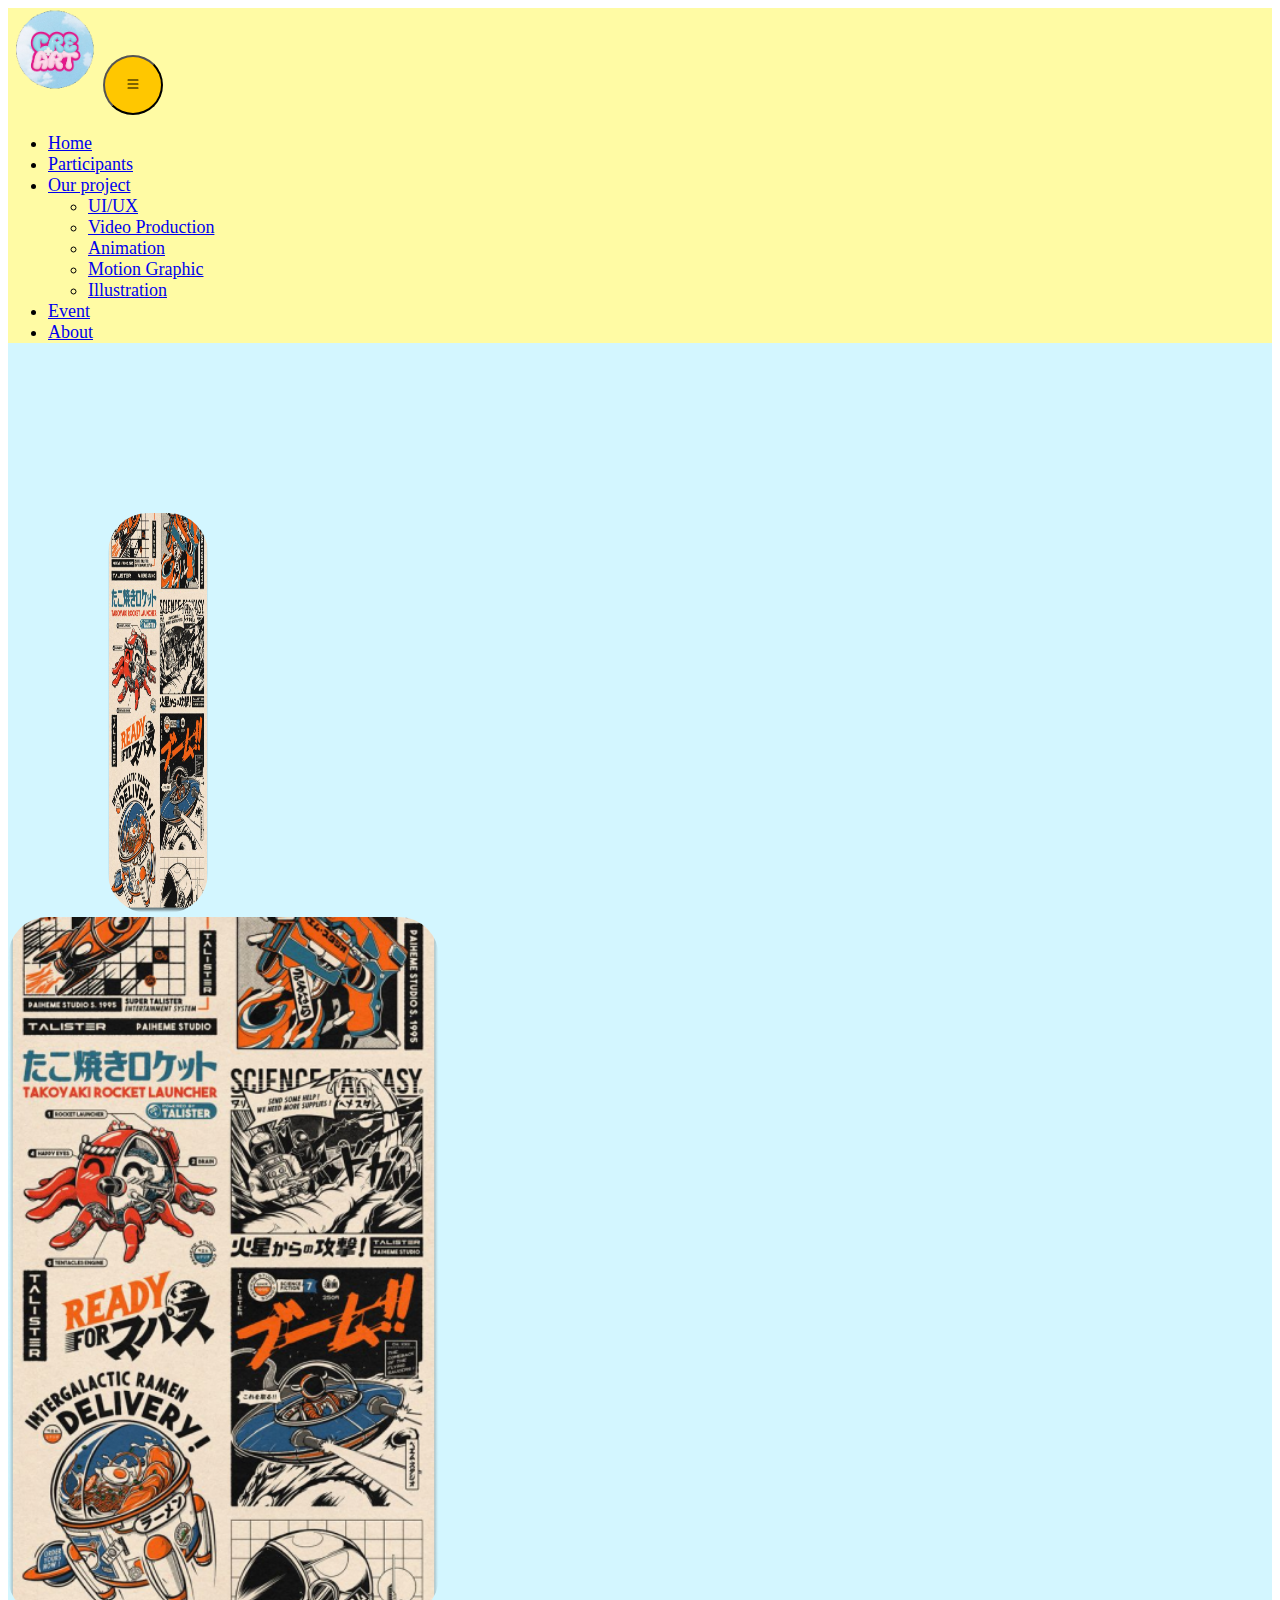
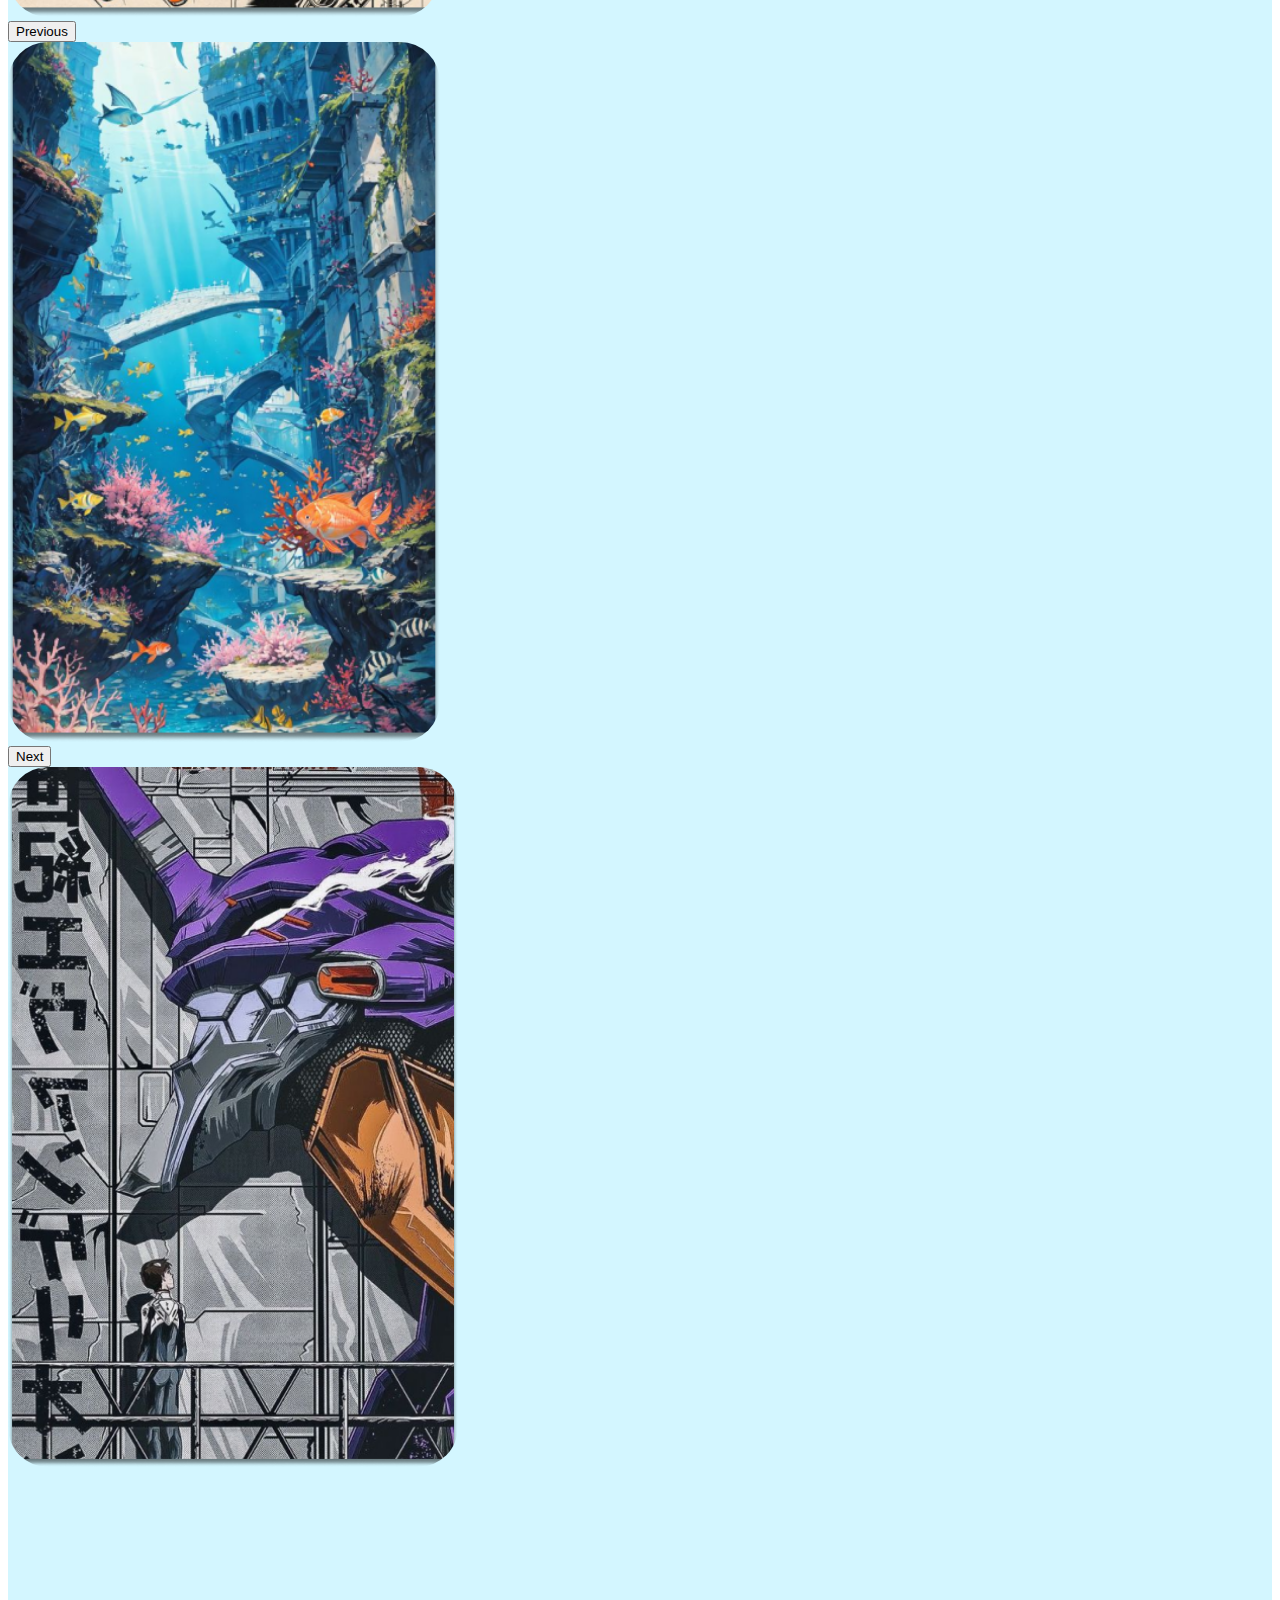
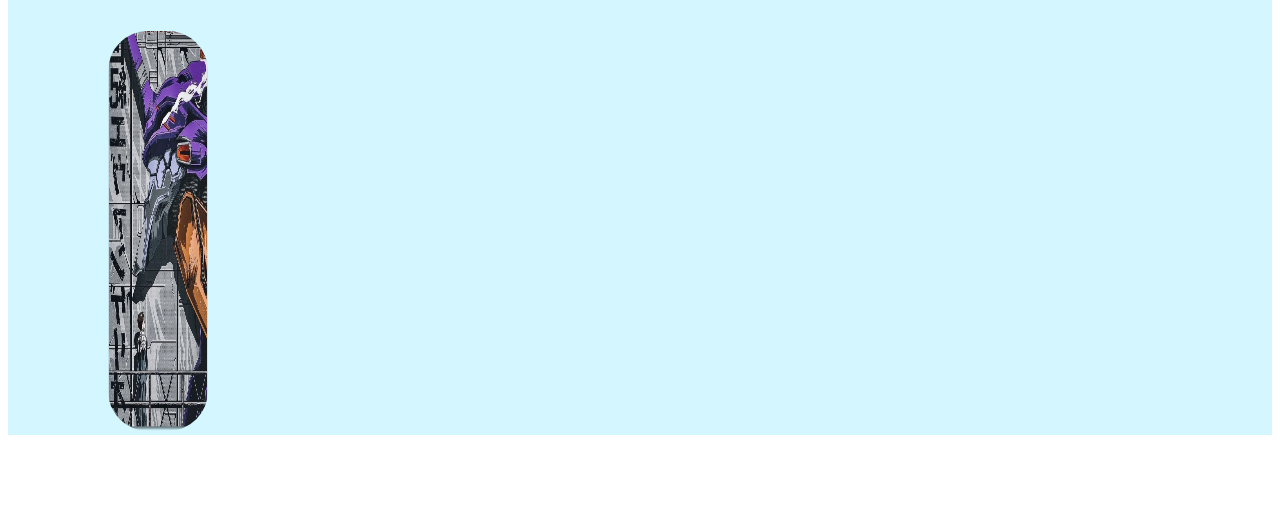
<file: ourproject.html>
<!doctype html>
<html lang="en">

<head>
  <!-- Required meta tags -->
  <meta charset="utf-8">
  <meta name="viewport" content="width=device-width, initial-scale=1">

  <!-- Bootstrap CSS -->
  <link href="https://cdn.jsdelivr.net/npm/bootstrap@5.0.2/dist/css/bootstrap.min.css" rel="stylesheet"
    integrity="sha384-EVSTQN3/azprG1Anm3QDgpJLIm9Nao0Yz1ztcQTwFspd3yD65VohhpuuCOmLASjC" crossorigin="anonymous">
    <link href="box.css" rel="stylesheet">

    <style>
      @import url('https://fonts.googleapis.com/css2?family=M+PLUS+Rounded+1c:wght@400;500;700;800&display=swap');
    </style>

  <title>our project</title>
</head>

<body>
  <!-- Desktop Start -->
  <div class="container-fluid bg-blue whenMobileGone">
    <!-- Row 1  -->
    <div class="row">
      <div class="col bg-yellow fw-bold">
        <!-- navbar  -->
        <div class="col-12 col-sm-12 bg-yellow">
          <nav class="navbar navbar-expand-lg body-tertiary bg-yellow">
            <div class="container-fluid">
              <a class="navbar-brand" href="#"><img src="Image/Logo.png" width="90px" style="border-radius: 60%;"></a>
              <button class="navbar-toggler bg-darkyellow" type="button" data-bs-toggle="collapse"
                data-bs-target="#navbarNav" aria-controls="navbarNav" aria-expanded="false" aria-label="Toggle navigation">
                <span class="navbar-toggler-icon">
                  <svg xmlns="http://www.w3.org/2000/svg" width="16" height="16" fill="currentColor" class="bi bi-list"
                    viewBox="0 0 16 16">
                    <path fill-rule="evenodd"
                      d="M2.5 12a.5.5 0 0 1 .5-.5h10a.5.5 0 0 1 0 1H3a.5.5 0 0 1-.5-.5m0-4a.5.5 0 0 1 .5-.5h10a.5.5 0 0 1 0 1H3a.5.5 0 0 1-.5-.5m0-4a.5.5 0 0 1 .5-.5h10a.5.5 0 0 1 0 1H3a.5.5 0 0 1-.5-.5" />
                  </svg>
                </span>
              </button>
              <div class="collapse navbar-collapse justify-content-end" id="navbarNav">
                <ul class="navbar-nav">
                  <li class="nav-item">
                    <a class="nav-link" href="index.html">Home</a>
                  </li>
                  <li class="nav-item">
                    <a class="nav-link" href="parti.html">Participants</a>
                  </li>
                  <li class="nav-item dropdown">
                    <a class="nav-link dropdown-toggle" href="ourproject.html" id="navbarDropdownMenuLink" role="button"
                      data-bs-toggle="dropdown" aria-expanded="false">
                      Our project
                    </a>
                    <ul class="dropdown-menu" aria-labelledby="navbarDropdownMenuLink">
                      <li><a class="dropdown-item" href="#">UI/UX</a></li>
                      <li><a class="dropdown-item" href="#">Video Production</a></li>
                      <li><a class="dropdown-item" href="#">Animation</a></li>
                      <li><a class="dropdown-item" href="ourproject.html">Motion Graphic</a></li>
                      <li><a class="dropdown-item" href="#">Illustration</a></li>
                    </ul>
                  </li>
                  <li class="nav-item">
                    <a class="nav-link" href="Event page 1.html">Event</a>
                  </li>
                  <li class="nav-item">
                    <a class="nav-link" href="about.html">About</a>
                  </li>
                </ul>
              </div>
            </div>
          </nav>
        </div>
      </div>
    </div>
    <!-- Row 2  -->
    <div class="row">
      <div class="col-12 col-sm-4 bg-blue">
        <div class="besidephoto">
          <div class="carousel-item active">
            <img src="Image/homepage img/image 3.png" class="d-block w-50" alt="...">
          </div>
        </div>
      </div>
      <div class="col-12 col-sm-4 bg-blue">
        <div id="carouselExampleControls" class="carousel slide" data-bs-ride="carousel">
          <div class="carousel-inner ">
            <div class="carousel-item ">
              <img src="Image/homepage img/image 3.png" class="d-block w-100" alt="...">
            </div>
            <div class="col-12 col-sm-1 bg-blue">
              <button class="carousel-control-prev" type="button" data-bs-target="#carouselExampleControls"
                data-bs-slide="prev">
                <span class="carousel-control-prev-icon bg-darkyellow" aria-hidden="true"></span>
                <span class="visually-hidden">Previous</span>
              </button>
            </div>
            <div class="carousel-item active">
              <img src="Image/homepage img/image 2.png" class="d-block w-100" alt="...">
            </div>
            <div class="col-12 col-sm-1 bg-v=blue">
              <button class="carousel-control-next" type="button" data-bs-target="#carouselExampleControls"
                data-bs-slide="next">
                <span class="carousel-control-next-icon bg-darkyellow" aria-hidden="true"></span>
                <span class="visually-hidden">Next</span>
              </button>
            </div>
            <div class="carousel-item">
              <img src="Image/homepage img/image 1.png" class="d-block w-100" alt="...">
            </div>
          </div>
        </div>
      </div>
      <div class="col-12 col-sm-4 bg-blue">
        <div class="besidephoto">
          <div class="carousel-item active">
            <img src="Image/homepage img/image 1.png" class="d-block w-50" alt="...">
          </div>
        </div>
      </div>
    </div>
  </div>

  <!-- Mobile Start -->
  <div class="container-fluid bg-blue whenDesktopGone">
    <!-- Row 1  -->
    <div class="row">
      <div class="col bg-yellow fw-bold">
        <!-- navbar  -->
        <div class="col-12 col-sm-12 bg-yellow">
          <nav class="navbar navbar-expand-lg body-tertiary bg-yellow">
            <div class="container-fluid">
              <a class="navbar-brand" href="#"><img src="Image/Logo.png" width="90px" style="border-radius: 60%;"></a>
              <button class="navbar-toggler bg-darkyellow" type="button" data-bs-toggle="collapse"
                data-bs-target="#navbarNav" aria-controls="navbarNav" aria-expanded="false" aria-label="Toggle navigation">
                <span class="navbar-toggler-icon">
                  <svg xmlns="http://www.w3.org/2000/svg" width="16" height="16" fill="currentColor" class="bi bi-list"
                    viewBox="0 0 16 16">
                    <path fill-rule="evenodd"
                      d="M2.5 12a.5.5 0 0 1 .5-.5h10a.5.5 0 0 1 0 1H3a.5.5 0 0 1-.5-.5m0-4a.5.5 0 0 1 .5-.5h10a.5.5 0 0 1 0 1H3a.5.5 0 0 1-.5-.5m0-4a.5.5 0 0 1 .5-.5h10a.5.5 0 0 1 0 1H3a.5.5 0 0 1-.5-.5" />
                  </svg>
                </span>
              </button>
              <div class="collapse navbar-collapse justify-content-end" id="navbarNav">
                <ul class="navbar-nav">
                  <li class="nav-item">
                    <a class="nav-link" href="index.html">Home</a>
                  </li>
                  <li class="nav-item">
                    <a class="nav-link" href="parti.html">Participants</a>
                  </li>
                  <li class="nav-item dropdown">
                    <a class="nav-link dropdown-toggle" href="ourproject.html" id="navbarDropdownMenuLink" role="button"
                      data-bs-toggle="dropdown" aria-expanded="false">
                      Our project
                    </a>
                    <ul class="dropdown-menu" aria-labelledby="navbarDropdownMenuLink">
                      <li><a class="dropdown-item" href="#">UI/UX</a></li>
                      <li><a class="dropdown-item" href="#">Video Production</a></li>
                      <li><a class="dropdown-item" href="#">Animation</a></li>
                      <li><a class="dropdown-item" href="ourproject.html">Motion Graphic</a></li>
                      <li><a class="dropdown-item" href="#">Illustration</a></li>
                    </ul>
                  </li>
                  <li class="nav-item">
                    <a class="nav-link" href="Event page 1.html">Event</a>
                  </li>
                  <li class="nav-item">
                    <a class="nav-link" href="about.html">About</a>
                  </li>
                </ul>
              </div>
            </div>
          </nav>
        </div>
      </div>
    </div>
    <!-- Row 2  -->
    <div class="row">
      <div class="col-12 col-sm-12 bg-blue">
        <div class="mobilebesidephoto">
          <div class="carousel-item active">
            <img src="Image/homepage img/image 3.png" class="d-block w-50" alt="...">
          </div>
        </div>
      </div>
      <div class="col-12 col-sm-12 bg-blue">
        <div id="carouselExampleControls" class="carousel slide" data-bs-ride="carousel">
          <div class="carousel-inner ">
            <div class="carousel-item">
              <img src="Image/homepage img/image 3.png" class="d-block w-100" alt="...">
            </div>
            <div class="col-12 col-sm-1 bg-blue">
              <button class="carousel-control-prev-mobile" type="button" data-bs-target="#carouselExampleControls"
                data-bs-slide="prev">
                <span class="carousel-control-prev-icon bg-darkyellow" aria-hidden="true"></span>
                <span class="visually-hidden">Previous</span>
              </button>
            </div>
            <div class="carousel-item active">
              <img src="Image/homepage img/image 2.png" class="d-block w-100" alt="...">
            </div>
            <div class="col-12 col-sm-1 bg-v=blue">
              <button class="carousel-control-next-mobile" type="button" data-bs-target="#carouselExampleControls"
                data-bs-slide="next">
                <span class="carousel-control-next-icon bg-darkyellow" aria-hidden="true"></span>
                <span class="visually-hidden">Next</span>
              </button>
            </div>
            <div class="carousel-item ">
              <img src="Image/homepage img/image 1.png" class="d-block w-100" alt="...">
            </div>
          </div>
        </div>
      </div>
      <div class="col-12 col-sm-12 bg-blue">
        <div class="mobilebesidephoto">
          <div class="carousel-item active">
            <img src="Image/homepage img/image 1.png" class="d-block w-50" alt="...">
          </div>
        </div>
      </div>
    </div>
  </div>


  <!-- Optional JavaScript; choose one of the two! -->

  <!-- Option 1: Bootstrap Bundle with Popper -->
  <script src="https://cdn.jsdelivr.net/npm/bootstrap@5.0.2/dist/js/bootstrap.bundle.min.js"
    integrity="sha384-MrcW6ZMFYlzcLA8Nl+NtUVF0sA7MsXsP1UyJoMp4YLEuNSfAP+JcXn/tWtIaxVXM"
    crossorigin="anonymous"></script>

  <!-- Option 2: Separate Popper and Bootstrap JS -->
  <!--
    <script src="https://cdn.jsdelivr.net/npm/@popperjs/core@2.9.2/dist/umd/popper.min.js" integrity="sha384-IQsoLXl5PILFhosVNubq5LC7Qb9DXgDA9i+tQ8Zj3iwWAwPtgFTxbJ8NT4GN1R8p" crossorigin="anonymous"></script>
    <script src="https://cdn.jsdelivr.net/npm/bootstrap@5.0.2/dist/js/bootstrap.min.js" integrity="sha384-cVKIPhGWiC2Al4u+LWgxfKTRIcfu0JTxR+EQDz/bgldoEyl4H0zUF0QKbrJ0EcQF" crossorigin="anonymous"></script>
    -->
</body>

</html>
</file>
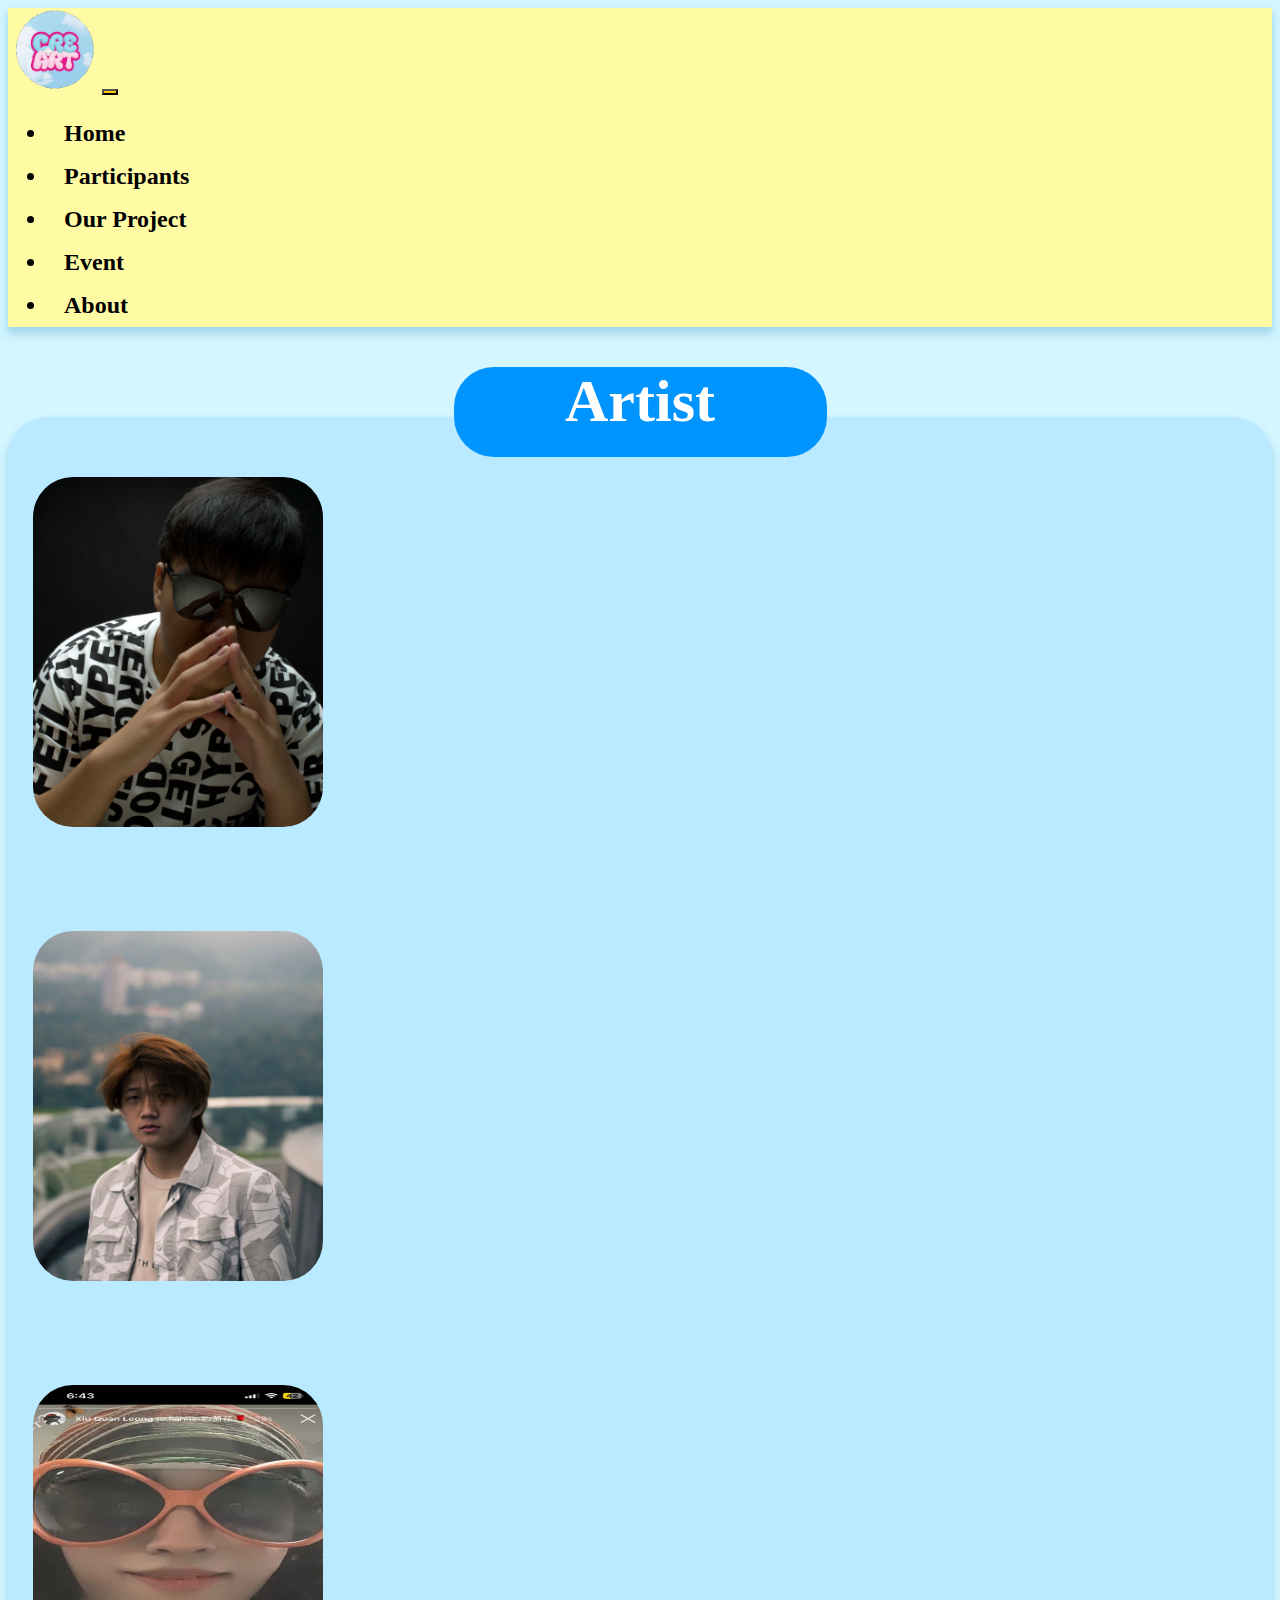
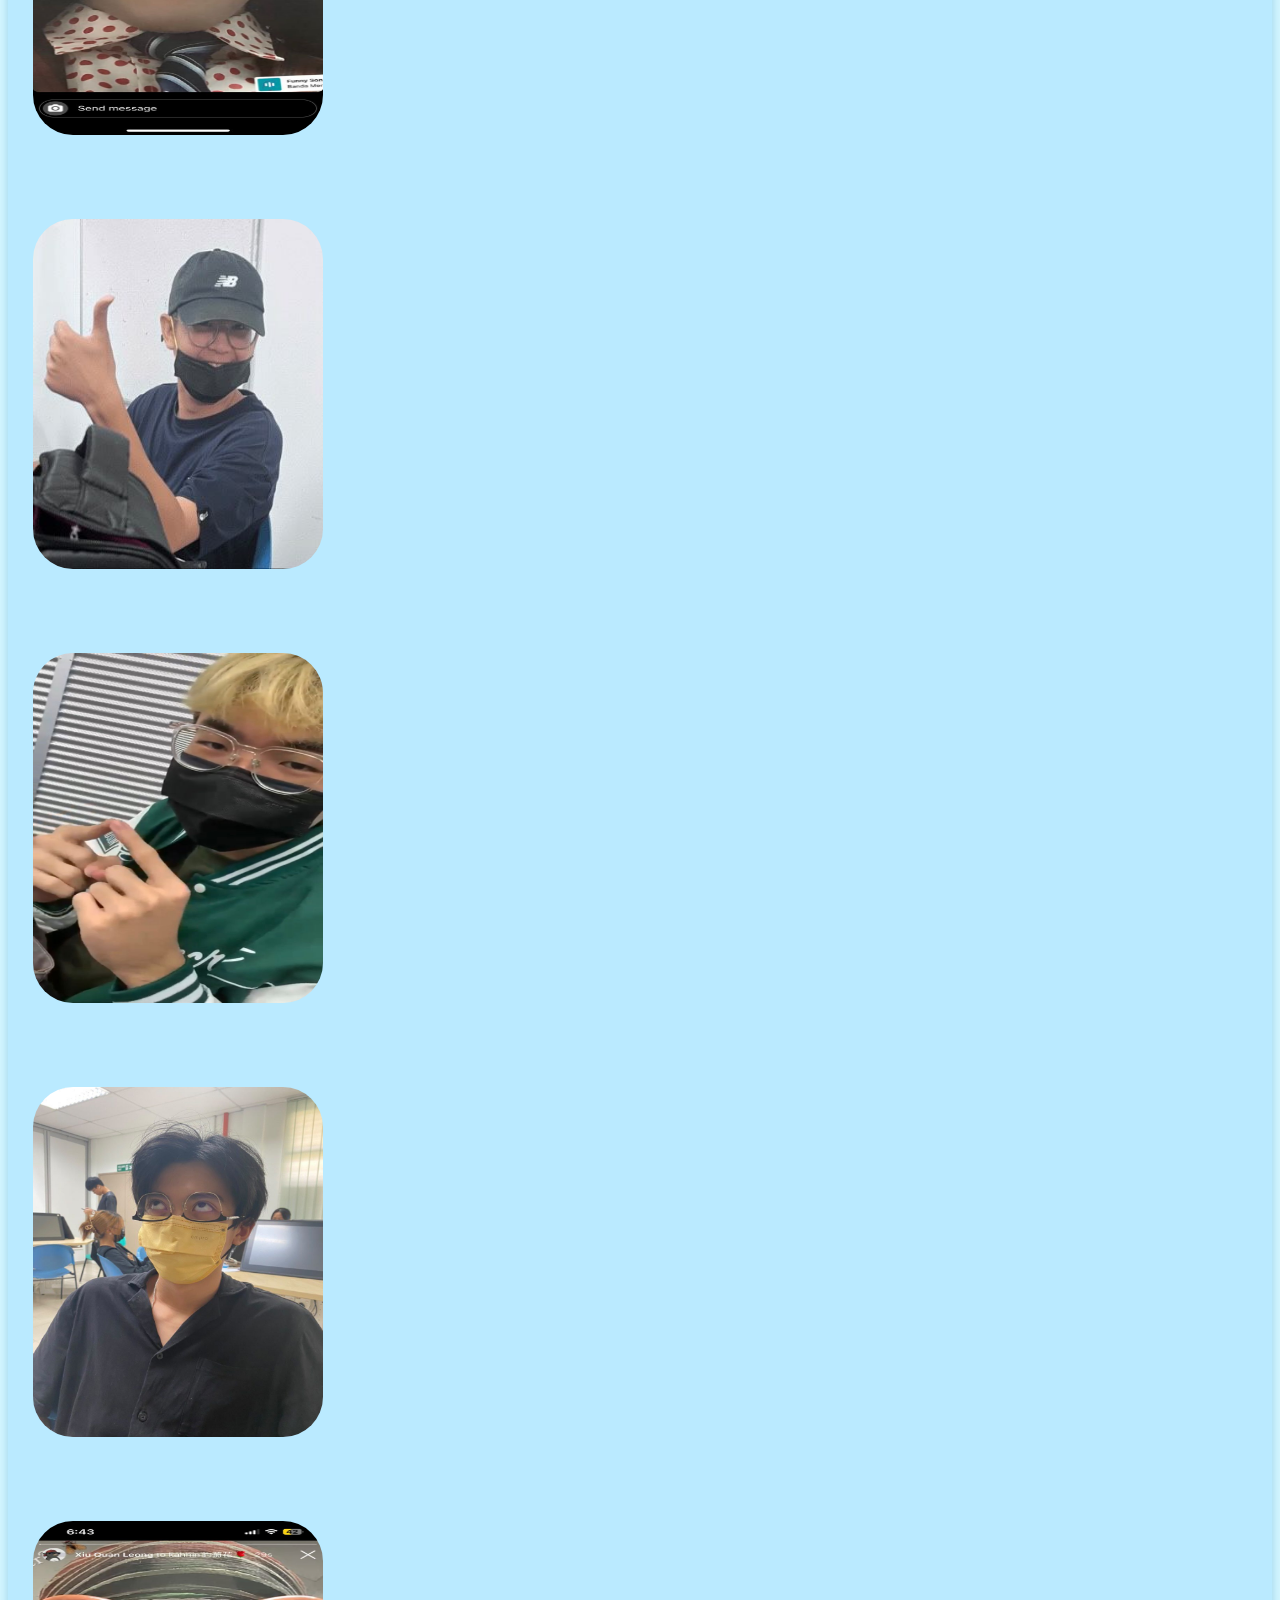
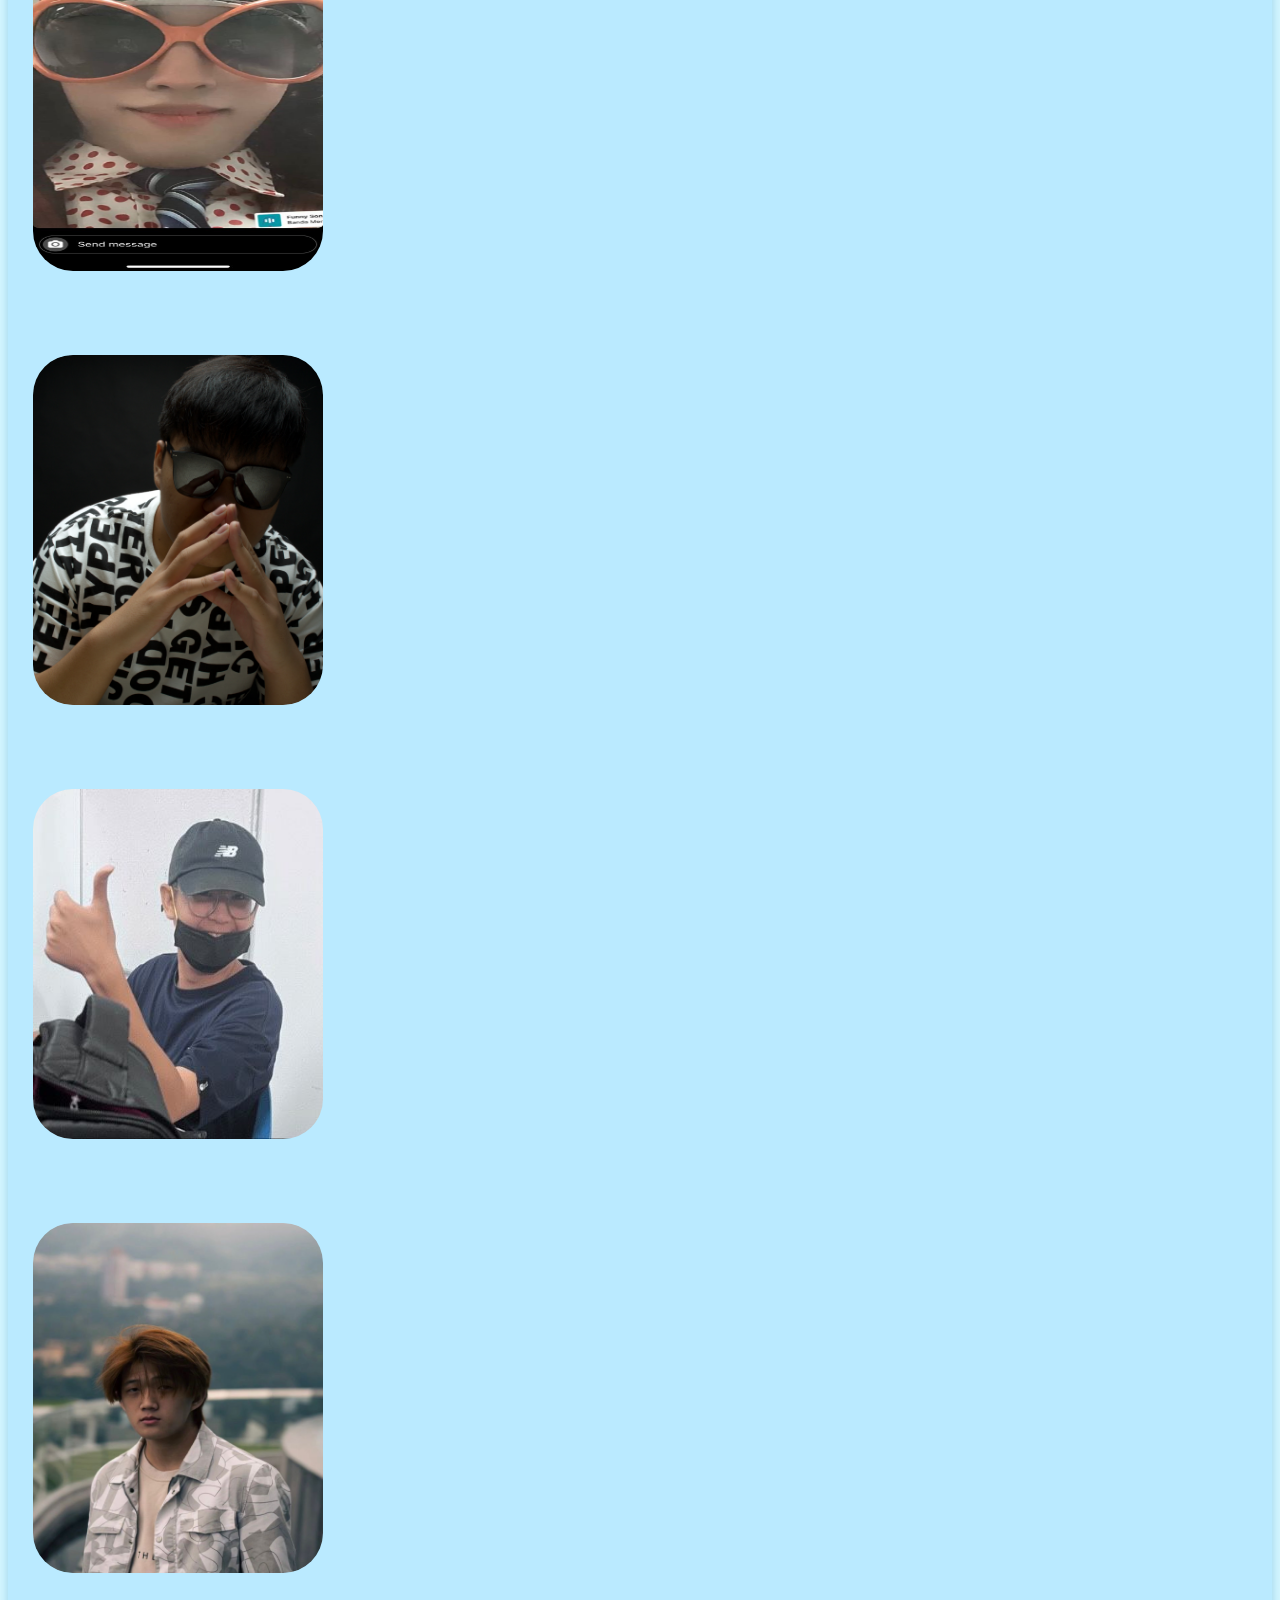
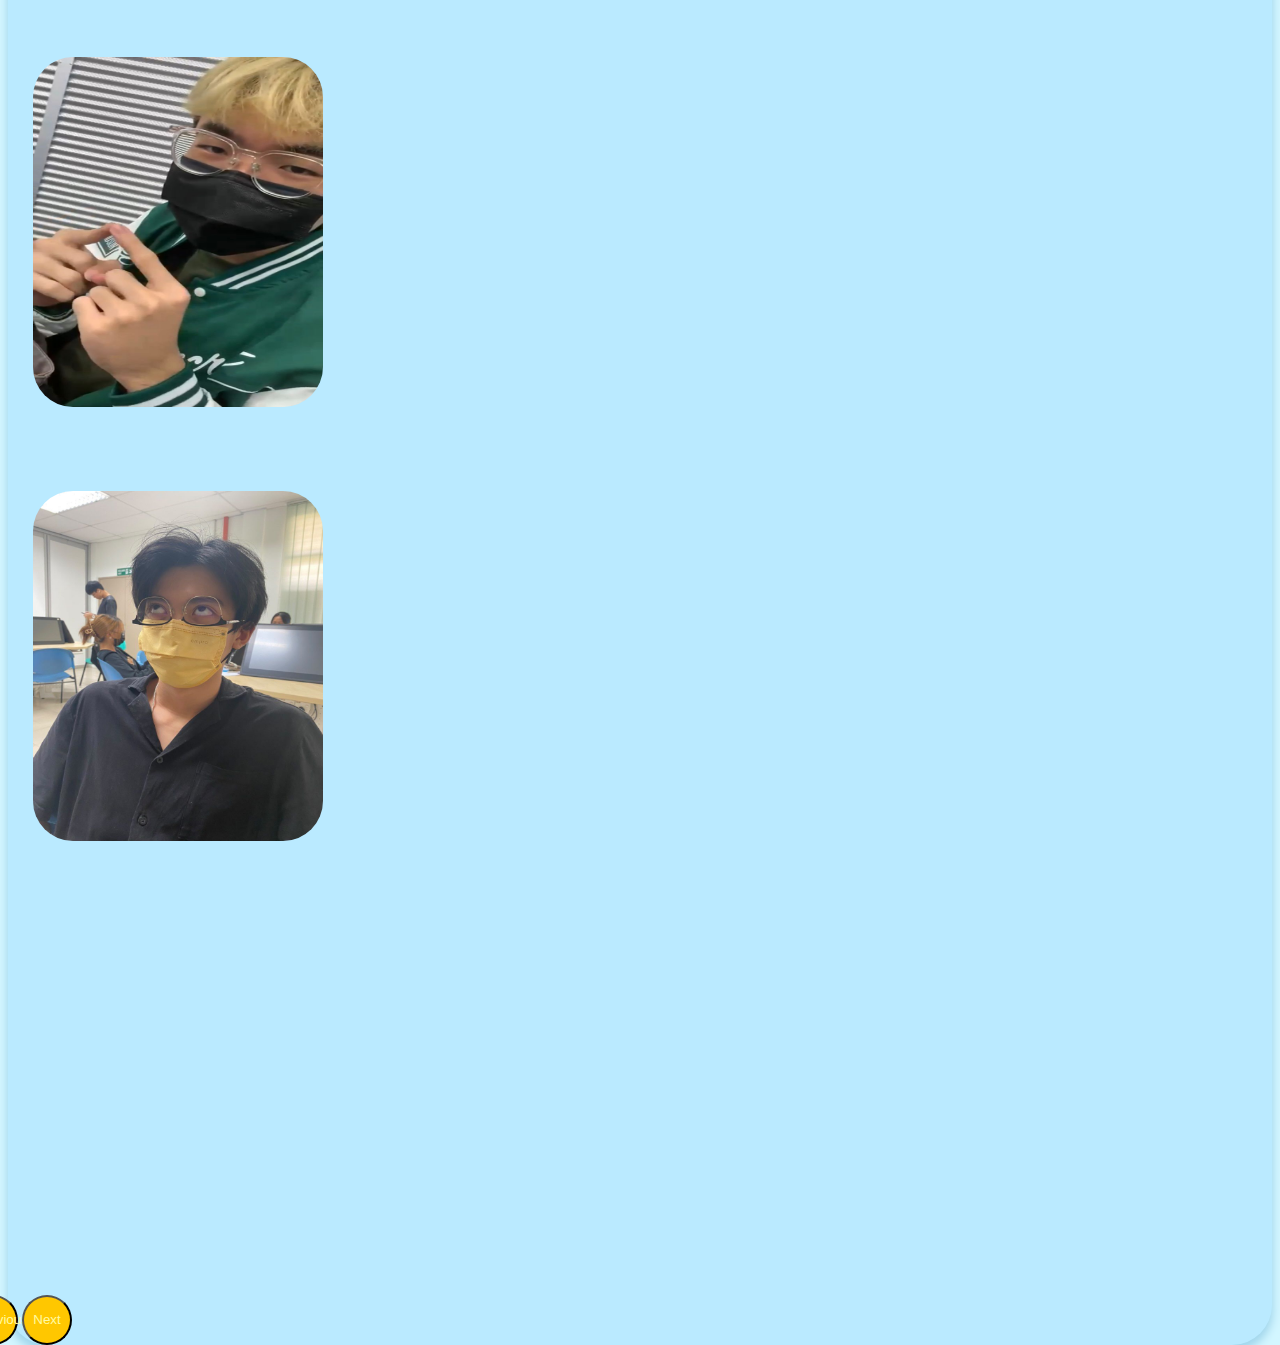
<file: parti.html>
<!doctype html>
<html lang="en">
  <head>
    <meta charset="utf-8">
    <meta name="viewport" content="width=device-width, initial-scale=1">
    <title>Bootstrap demo</title>
    <link href="https://cdn.jsdelivr.net/npm/bootstrap@5.3.2/dist/css/bootstrap.min.css" rel="stylesheet" integrity="sha384-T3c6CoIi6uLrA9TneNEoa7RxnatzjcDSCmG1MXxSR1GAsXEV/Dwwykc2MPK8M2HN" crossorigin="anonymous">
    <link rel="stylesheet" href="parti.css">
</head>
  <body>
    
    <script src="https://cdn.jsdelivr.net/npm/bootstrap@5.3.2/dist/js/bootstrap.bundle.min.js" integrity="sha384-C6RzsynM9kWDrMNeT87bh95OGNyZPhcTNXj1NW7RuBCsyN/o0jlpcV8Qyq46cDfL" crossorigin="anonymous"></script>
   
    <nav class="navbar navbar-expand-lg bg-yellow body-tertiary">
      <div class="container-fluid">
        <a class="navbar-brand" href="#"><img src="Image/creart.png" width="90px" style="border-radius: 60%;"></a>
        <button class="navbar-toggler bg-darkyellow" type="button" data-bs-toggle="collapse" data-bs-target="#navbarNav" aria-controls="navbarNav" aria-expanded="false" aria-label="Toggle navigation">
          <span class="navbar-toggler-icon"></span>
        </button>
        <div class="collapse navbar-collapse justify-content-end" id="navbarNav">
          <ul class="navbar-nav">
            <li class="nav-item">
              <a class="nav-link active" aria-current="page" href="index.html">Home</a>
            </li>
            <li class="nav-item">
              <a class="nav-link" href="parti.html">Participants</a>
            </li>
            <li class="nav-item">
              <a class="nav-link" href="ourproject.html">Our Project</a>
            </li>
            <li class="nav-item">
              <a class="nav-link" href="Event page 1.html">Event</a>
            </li>
            <li class="nav-item">
              <a class="nav-link" href="about.html">About</a>
            </li>
          </ul>
        </div>
      </div>
    </nav>

    <div class="container text-center">
      <div class="row div-size-heigh">
        <div class="col bg-darkblue" font-size="60px">
          Artist
        </div>
    

    <div class="container text-center">
      <div class="row div-size-heigh">
        <div class="col bg-blue">
    

          <div id="carouselExampleControls" class="carousel slide" data-bs-ride="carousel">
            <div class="carousel-inner">
              <div class="carousel-item active">
                <div class="container">
                <div class="row">
                  <div class="col" >
                    <a href="profile.html">
                    <img src="Image/person0.png" alt="Los Angeles" class="responsive">
                    <div class="overlay"><h1>THE NIXX</h1><p>5.2k follower</p></div>
                    </a>
                  </div>
                  <div class="col">
                    <img src="Image/person5.png" alt="Los Angeles" class="responsive">
                    <div class="overlay"><h1>THOMAS TAN</h1><p>1.2k follower</p></div>
                  </div>
                  <div class="col">
                    <img src="Image/person 4.jpg" alt="Los Angeles" class="responsive">
                  </div>
                </div>
                </div>
            
                <div class="row">
                  <div class="col">
                    <img src="Image/person 2.jpg" alt="Los Angeles" class="responsive">
                    
                  </div>
                  <div class="col">
                    <img src="Image/person 3.jpg" alt="Los Angeles" class="responsive">
                   
                  </div>
                  <div class="col">
                    <img src="Image/person 1.jpg" alt="Los Angeles" class="responsive">
               
                  </div>
                </div>
              </div>

              
              <div class="carousel-item">
                <div class="row">
                  <div class="col">
                    <img src="Image/person 4.jpg" alt="Los Angeles" class="responsive">
                  </div>
                  <div class="col">
                    <img src="Image/person0.png" alt="Los Angeles" class="responsive">
                  </div>
                  <div class="col">
                    <img src="Image/person 2.jpg" alt="Los Angeles" class="responsive">
                  </div>
                </div>
            
                <div class="row">
                  <div class="col">
                    <img src="Image/person5.png" alt="Los Angeles" class="responsive">
                  </div>
                  <div class="col">
                    <img src="Image/person 3.jpg" alt="Los Angeles" class="responsive">
                  </div>
                  <div class="col">
                    <img src="Image/person 1.jpg" alt="Los Angeles" class="responsive">
                  </div>
                </div>
              </div>
              
            </div>
            <button class="carousel-control-prev" type="button" data-bs-target="#carouselExampleControls" data-bs-slide="prev">
              <span class="carousel-control-prev-icon" aria-hidden="true"></span>
              <span class="visually-hidden">Previous</span>
            </button>
            <button class="carousel-control-next" type="button" data-bs-target="#carouselExampleControls" data-bs-slide="next">
              <span class="carousel-control-next-icon" aria-hidden="true"></span>
              <span class="visually-hidden">Next</span>
            </button>
          </div>
          
         

            
          
        </div>
      </div>
    </div>
      
    
  
    
  </body>
  
</html>
</file>
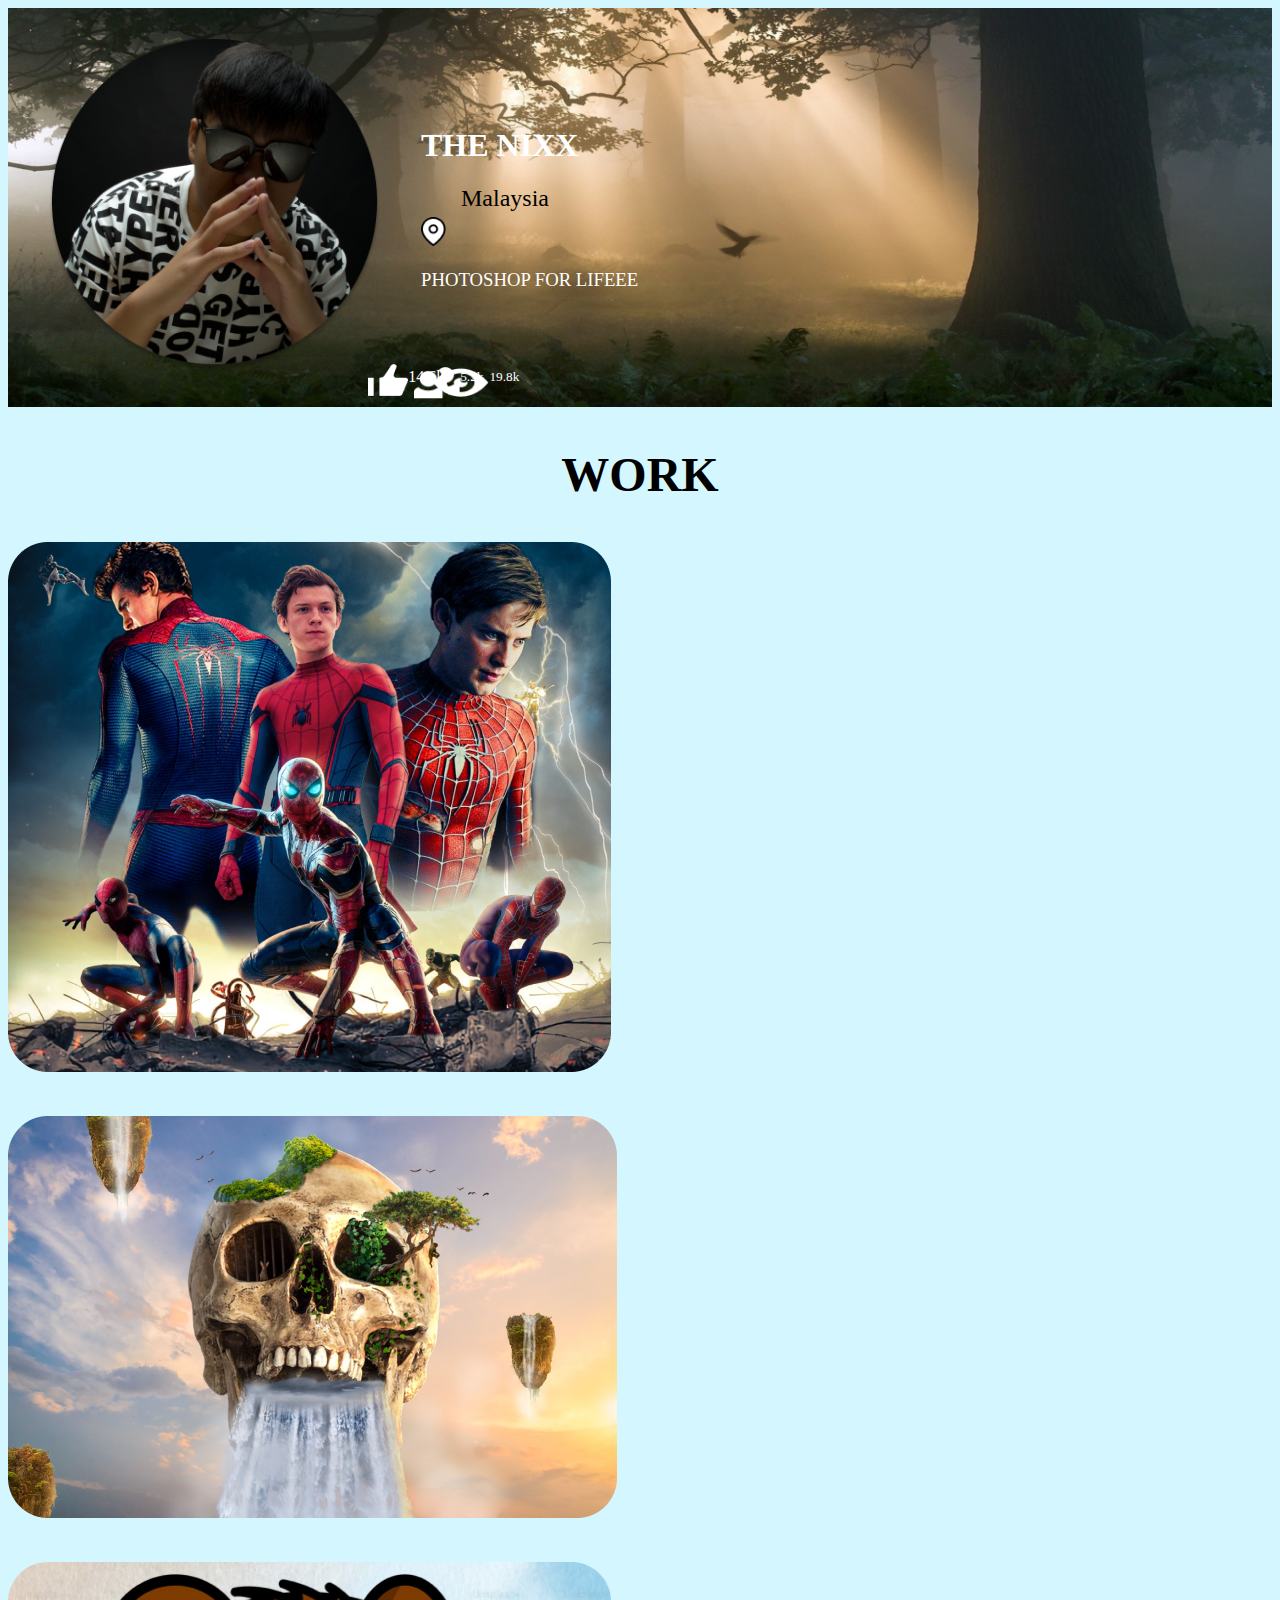
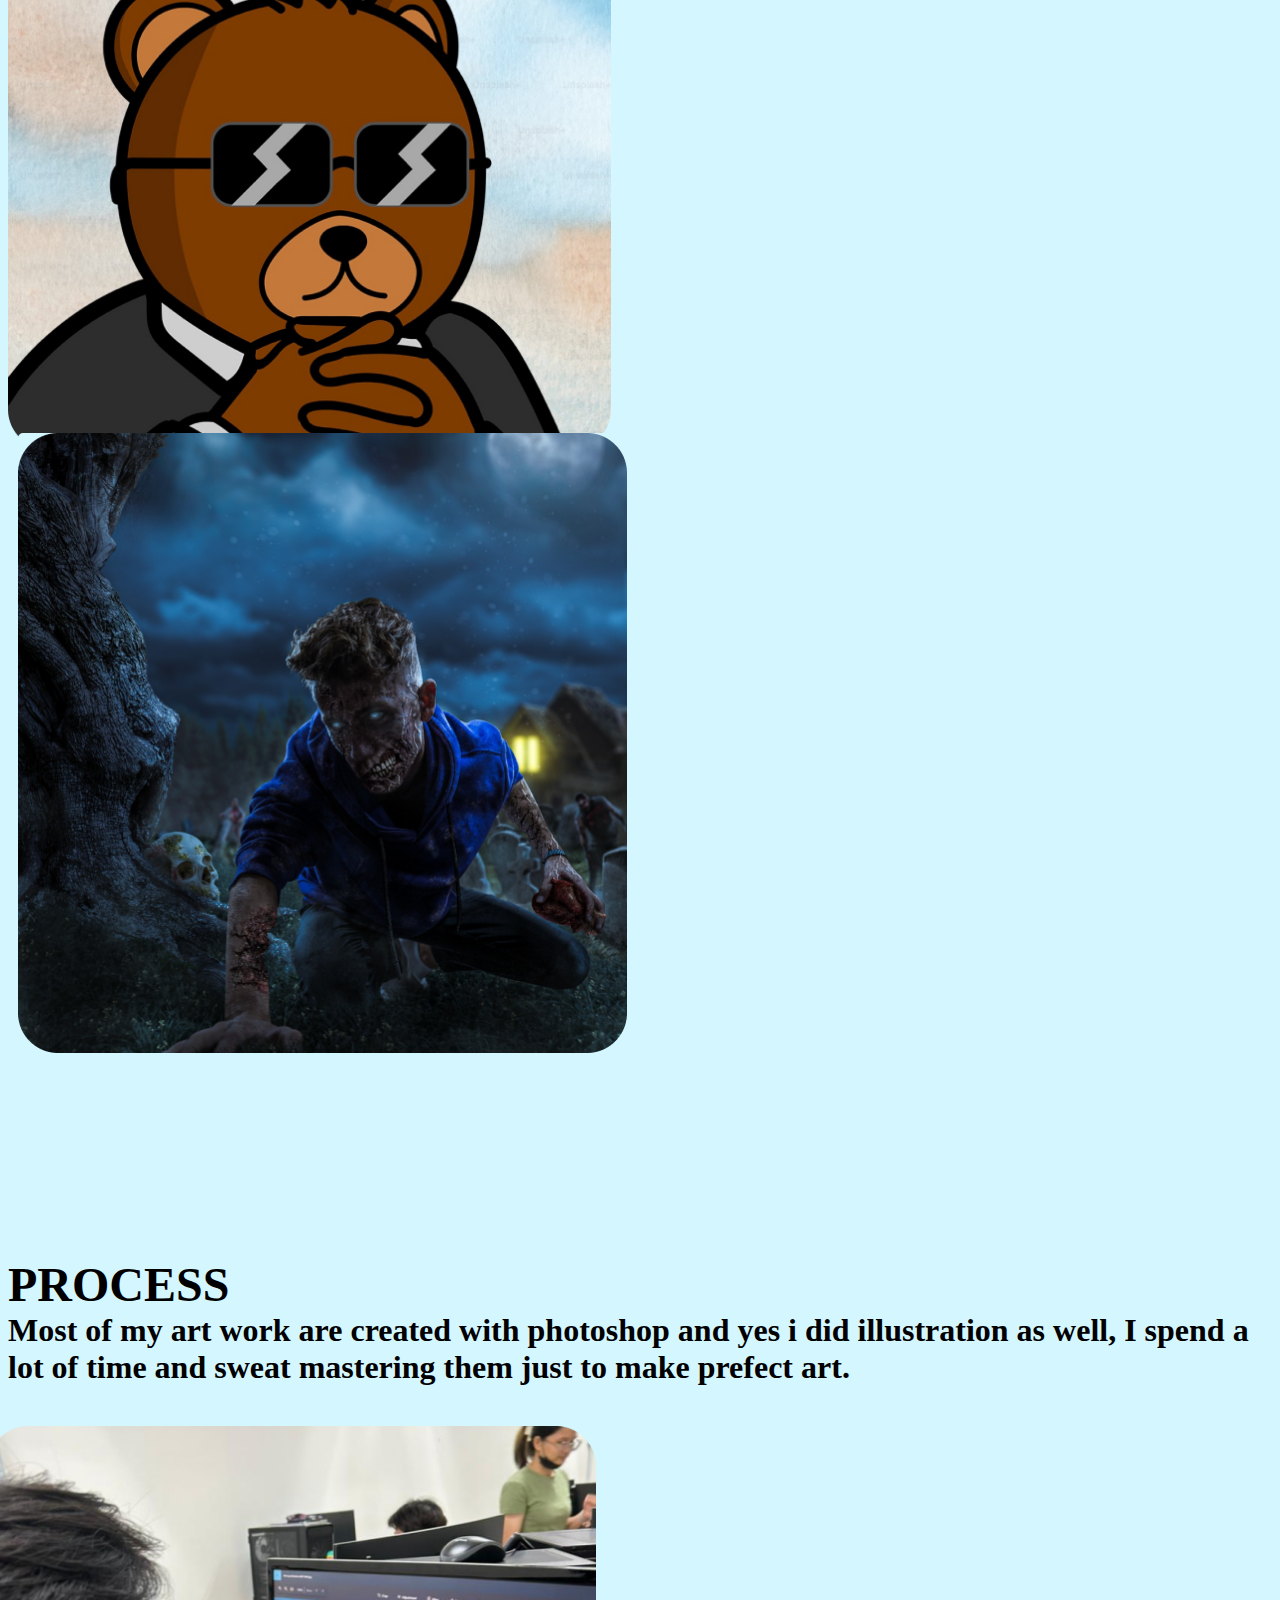
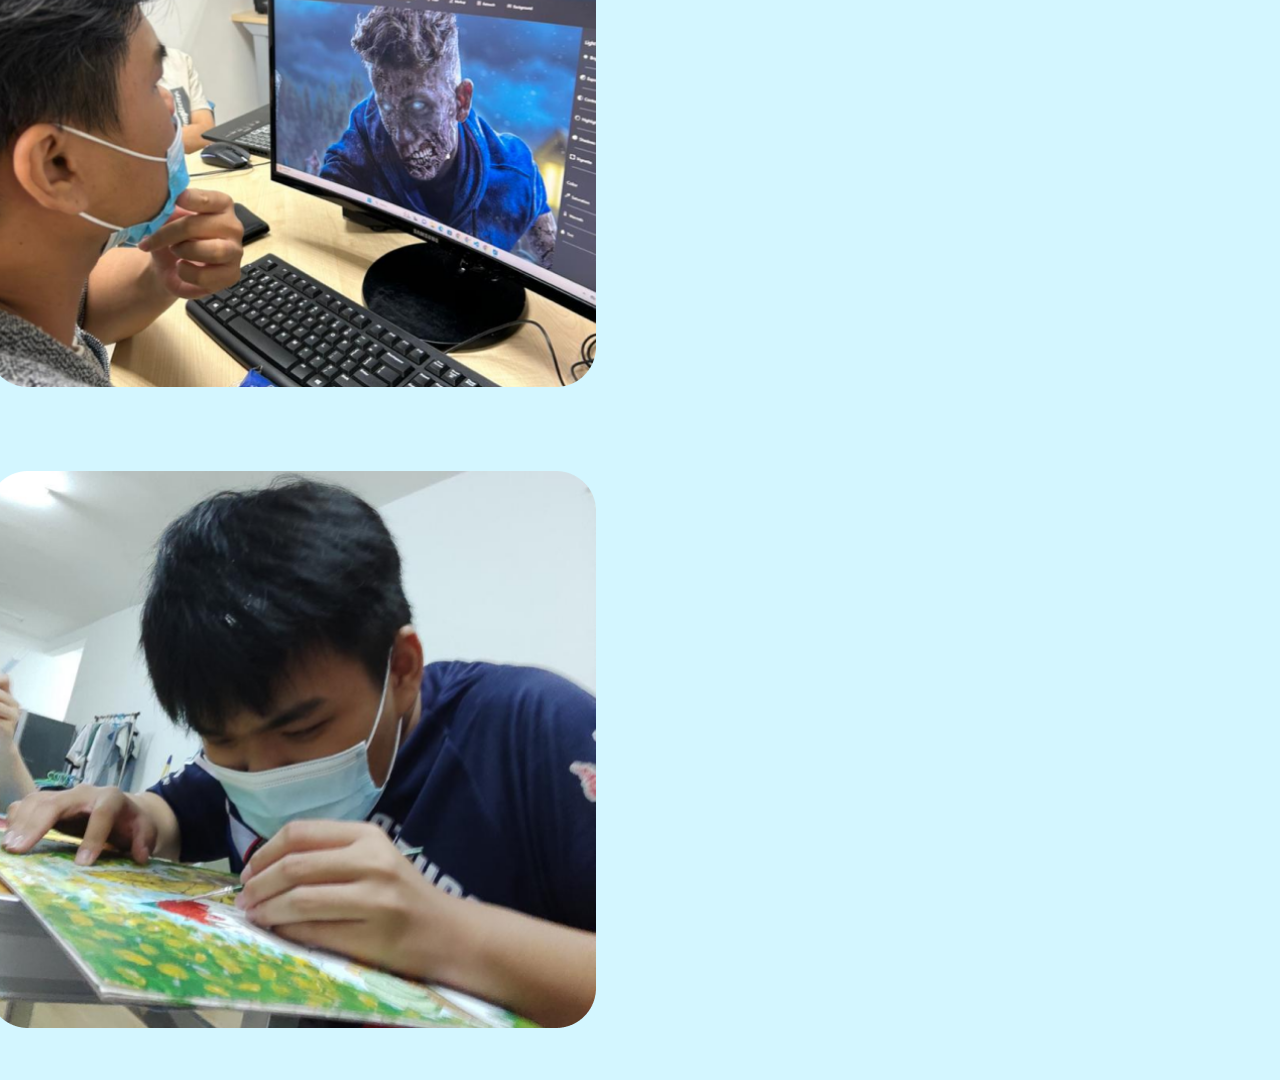
<file: profile.html>
<!doctype html>
<html lang="en">
  <head>
    <!-- Required meta tags -->
    <meta charset="utf-8">
    <meta name="viewport" content="width=device-width, initial-scale=1">

    <!-- Bootstrap CSS -->
    <link href="https://cdn.jsdelivr.net/npm/bootstrap@5.0.2/dist/css/bootstrap.min.css" rel="stylesheet" integrity="sha384-EVSTQN3/azprG1Anm3QDgpJLIm9Nao0Yz1ztcQTwFspd3yD65VohhpuuCOmLASjC" crossorigin="anonymous">
    <link rel="stylesheet" href="profile.css">
    <title></title>
  </head>
  <body>
    <script src="https://cdn.jsdelivr.net/npm/bootstrap@5.0.2/dist/js/bootstrap.bundle.min.js" integrity="sha384-MrcW6ZMFYlzcLA8Nl+NtUVF0sA7MsXsP1UyJoMp4YLEuNSfAP+JcXn/tWtIaxVXM" crossorigin="anonymous"></script>
   
    
    <section class="container-fluid">
      <div class="container">
      <img src="Image/Ellipse 2.png" alt="potrait" class="avatar" width="333px" height="333px">
      </div>

      <div class="container">
      <h1>THE NIXX</h1>
      <h2>Malaysia</h2>
      
      
      
      <img src="Image/Group 13.png" class="location" width="24.55px" height="30px">
      <h3>PHOTOSHOP FOR LIFEEE</h3>
      </div>
      
      <img src="Image/Group 45.png" class="thumb" width="40px" height="31.7px">
      <div class="container">
      <h4>14.6k</h4>
      </div>

      <img src="Image/Group 46.png" class="ppl" width="46px" height="32px">
      <div class="container-fluid">
      <h5>5.2k</h5>
      </div>

      <img src="Image/Group 47.png" class="view" width="56px" height="29px">
      <div class="container-fluid">
      <h5>19.8k</h5>
      </div>

    </section>

  


     
    
      
        <div class="text-black">WORK </div>

        <div class="container text-center">
            <div class="row">
              <div class="col">
                <img id="myImg" src="Image/work1.png" alt="spider-men" class="responsive" width="603px" height="530px">
              </div>
              <div class="col">
               <img id="myImg" src="Image/work2.png" alt="floating skull" class="responsive2" width="609px" height="402px">
              </div>
     

      
            <div class="row">
              <div class="col ">
                <img id="myImg" src="Image/work3.png" alt="swagg" class="responsive3" width="603px" height="419px">
              </div>
           

              <div class="col">
                <img id="myImg" src="Image/work4.png" alt="zombie" class="responsive4" width="609px" height="619px">
              </div>
            </div>
          </div>
         
    
            <div class="container">
                    <div class="text2" >PROCESS</div>
                    <div class="text3">Most of my art work are created with photoshop and yes i did illustration as well, 
                        I spend a lot of time and sweat mastering them just to make prefect art.</div>
            </div>


            <div class="container text-center">
                <div class="row">
                  <div class="col ">
                    <img src="Image/prog1.png" class="responsive5" width="608px" height="556px">
                  </div>
                  <div class="col">
                    <img src="Image/prog2.png" class="responsive6" width="608px" height="556px">
                  </div>
             </div>
              

             <!-- The Modal -->
<div id="myModal" class="modal">
  <span class="close">&times;</span>
  <img class="modal-content" id="img01">
  <div id="caption"></div>
</div>


<script>
// Get the modal
var modal = document.getElementById("myModal");

// Get the image and insert it inside the modal - use its "alt" text as a caption
var img = document.getElementById("myImg");
var modalImg = document.getElementById("img01");
var captionText = document.getElementById("caption");
img.onclick = function(){
  modal.style.display = "block";
  modalImg.src = this.src;
  captionText.innerHTML = this.alt;
}

// Get the <span> element that closes the modal
var span = document.getElementsByClassName("close")[0];

// When the user clicks on <span> (x), close the modal
span.onclick = function() { 
  modal.style.display = "none";
}
</script>

                                    

                   


   
  </body>
</html>
</file>
<file: box.css>
.bg-gold{
    background-color:gold;
}

.bg-green{
    background-color:green;
}

.bg-purple{
    background-color:purple;
}

.bg-red{
    background-color:red;
}

.bg-blue {
    background-color: #D3F6FF;
}

.bg-darkblue {
    background-color: #0094FF;
}

.bg-gold{
    background-color:gold;
}

.bg-green{
    background-color:green;
}

.bg-purple{
    background-color:purple;
}

.bg-yellow {
    background-color: #FFFBA4;
}

.bg-darkyellow {
    background-color: #FFC700;
}

.bg-blueblue {
    background-color: #BAEAFF ;
}

/* bg color end */

.body{
    background-color: #D3F6FF;
     font-family: 'M PLUS Rounded 1c', sans-serif;
    src: url(M_PLUS_Rounded_1c/MPLUSRounded1c-Bold.ttf);
}

.navbar-toggler {
    border-radius: 50%;
    width: 60px;
    height: 60px;
}

.navbar {
    font-size: 18px;
}

/* navbar end */


.row{
    height: auto;
    width: auto;
    margin-bottom: 70px;
}

/* desktop text start */

.container{
    display: inline-block;
    position: absolute;

}

.text{
    color: #BAEAFF;
    font-size: 80px;
    letter-spacing: 10px;
    width: 30%;
    margin-top: 300px;
    margin-left: 400px;
    position: absolute;
    white-space: nowrap;
    overflow: hidden;
    animation: 
      typing 2s steps(11),
      cursor .4s step-end infinite alternate;
    z-index: 2
    
}

.art {
    color: #FFFBA4;
    font-size: 80px;
    letter-spacing: 10px;
    width: 30%;
    margin-top: 300px;
    margin-left: 800px;
    position: absolute;
    white-space: nowrap;
    overflow: hidden;
    animation:
        typing  4s,
        cursor .8s step-end infinite alternate;
    z-index: 2
}

.mobiletext {
    color: #BAEAFF;
    font-size: 40px;
    letter-spacing: 10px;
    width: 50%;
    margin-top: 400px;
    margin-left: auto;
    position: absolute;
    white-space: nowrap;
    overflow: hidden;
    animation:
        typing 2s steps(11),
        cursor .4s step-end infinite alternate;
    z-index: 2
}

.mobileart {
    color: #FFFBA4;
    font-size: 40px;
    letter-spacing: 10px;
    width: 30%;
    margin-top: 400px;
    margin-left: 200px;
    position: absolute;
    white-space: nowrap;
    overflow: hidden;
    animation:
        typing 4s,
        cursor .8s step-end infinite alternate;
    z-index: 2
}



/* cursor blinking */
@keyframes cursor {
    50% { border-color: transparent}
}

/* typing effect */
@keyframes typing {
    from { width:0 }
}


.bestof {
    font-size: 50px;
    border-radius: 0px 40px 40px 0px;
    background-color: #0094FF;
    display: flex;
    margin-left: -30px;
    margin-right: -20px;
    width: 180px;
    color: #D3F6FF;
}

.theyear {
    margin-left: 160px;
    position: absolute;
    font-size: 50px;
    margin-top: -75px;
    color: #0094FF;
}

.text1{
    margin: 30px;
}

.text2 {
    margin: 30px;
    margin-left: -90px;
}

.text3 {
    margin: 30px;
}

.text4 {
    margin: 30px;
    margin-left: -70px;
}

.text5 {
    margin: 30px;
}


/* desktop text end */

/* mobile text start */
.bestof2 {
    font-size: 50px;
    border-radius: 0px 40px 40px 0px;
    background-color: #0094FF;
    display: flex;
    margin-left: -35px;
    margin-right: -20px;
    width: 180px;
    color: #D3F6FF;
}

.theyear2 {
    margin-left: 150px;
    position: absolute;
    font-size: 50px;
    margin-top: -75px;
    color: #0094FF;
}

.mobiletext1 {
    margin: 30px;
}

.mobiletext2 {
    margin: 30px;
  
}

.mobiletext3 {
    margin: 30px;
}

.mobiletext4 {
    margin: 30px;
   
}

.mobiletext5 {
    margin: 30px;
}

/* Mobile text end */

.mobile-btn-group{
    margin-left: 200px;
}

/* deskstop photo Start */
.photo1 img {
    width: 650px;
    height: auto;
    border-radius: 40px 0px 0px 40px;
    border: 5px solid #FFF;
}

.photo2 img {
    width: 600px;
    height: auto;
    border-radius: 0px 40px 40px 0px;
    border: 5px solid #FFF;
}

.photo3 img {
    width: 600px;
    height: auto;
    border-radius: 40px 0px 0px 40px;
    border: 5px solid #FFF;
}

.photo4 img {
    width: 630px;
    height: auto;
    border-radius: 0px 40px 40px 0px;
    border: 5px solid #FFF;
}

.photo5 img {
    width: 500px;
    height: auto;
    border-radius: 40px 0px 0px 40px;
    border: 5px solid #FFF;
}
/* Deskstop Photo End */

/* Mobile Photo Start */
.photo5mobile img{
    border-radius: 0px 0px 40px 40px;
    border: 5px solid #FFF;
    width: 800px;
    height: auto;

   
}

.photo4mobile img {
    border-radius: 0px 0px 40px 40px;
    border: 5px solid #FFF;
}

.photo3mobile img {
    border-radius: 0px 0px 40px 40px;
    border: 5px solid #FFF;
    width: 800px;
    height: auto;
}

.photo2mobile img {
    border-radius: 0px 0px 40px 40px;
    border: 5px solid #FFF;
}

.photo1mobile img {
    border-radius: 0px 0px 40px 40px;
    border: 5px solid #FFF;
}

/* Mobile Photo End */

.whenMobileGone {
    display: none;
}

.whenDesktopGone {
    display: none;
}

/* Our Project Page */

/* .projectimage1 {
    margin-top: 50px;
}

.projectimage3 {
    margin-top: 50px;
}

.projectimage1 img {
    border-radius: 40px;
}

.projectimage2 img {
    border-radius: 40px;
}

.projectimage3 img {
    border-radius: 40px;
}

.carousel-control-prev{
    margin-left: 350px;
    margin-top: 300px;
   
   
    
}

.carousel-control-next {
    margin-right: 350px;
    margin-top: 300px;
    

}
*/

.carousel-control-prev-mobile{
    margin-left: 250px;
}

.carousel-control-next-mobile {
    margin-left: 250px;
    margin-top: 700px;
}

.carousel-control-prev-icon {
    border-radius: 50%;
    width: 40px;
    height: 40px;
   
}

.carousel-control-next-icon{
    border-radius: 50%;
    width: 40px;
    height: 40px;
} 

.carousel-inner{

    margin-bottom: 60px;
}

.carousel-inner img{
    border-radius: 40px;
    width: auto;
    height: 700px;
}

.besidephoto img {
    border-radius: 40px;
    width: 100px;
    height: 400px;
    margin-top: 100px;
    margin-left: 100px ;
}

.mobilebesidephoto img {
    border-radius: 40px;
    width: 100px;
    height: 400px;
    margin-left: 150px;
    margin-bottom: 50px;
}


/* Our Project Page End */

.whenMobileGone {
    display: none;
}

@media (min-width:10px) {
    .whenMobileGone {
        display: none;
    }
}

@media (min-width:1200px) {
    .whenMobileGone {
        display: block;
    }
}

.whenDesktopGone {
    display: none;
}

@media (min-width:10px) {
    .whenDesktopGone {
        display: block;
    }
}

@media (min-width:1200px) {
    .whenDesktopGone {
        display: none;
    }
}
</file>
<file: style.css>
.bg-body-tertiary {
    --bs-bg-opacity: 1;
    background-color: rgba(var(--bs-tertiary-bg-rgb), var(--bs-bg-opacity)) !important;
}

.navbar {
    padding: 0;
    color: black;
}

.container-fluid {
    background-color: #FFFBA4;
}

.navbar-nav {
    margin-left: 58%;
    margin-top: 30px;
    font-weight: bold;
    padding-bottom: 15px;
    padding-left: 30px;
    letter-spacing: 2px;
}

.nav-item {
    color: black;
}

.navbar-nav li {
    color: black; 
    font-weight: bold;
}

.navbar-nav li a {
    color: black; 
    text-decoration: none; 
}

body {
    background-color: #D3F6FF;
}

.Theme {
    display: inline-block;
    border: 1px solid;
    border-radius: 50px;
    padding: 5px 25px;
    background-color: #FFC700;
    color: white;
    text-align: center;
    margin-top: 50px;
    margin-left: 150px;
    width: 15%;
    margin-bottom: 15px;
}

.Content1 {
    display: block;
    text-align: justify;
    border-radius: 25px;
    padding: 5px 10px;
    background-color: #FFFBA4; 
    color: black;
    width: 93%;
    margin-left: 3%;
    padding-top: 30px; 
    padding-left: 50px; 
    padding-bottom: 30px; 
}

.Content1 h2 {
    text-align: justify; 
    text-justify: inter-word; 
}

.Team {
    display: inline-block;
    border: 1px solid;
    border-radius: 50px;
    padding: 5px 30px;
    background-color: #0094FF;
    color: white;
    margin-top: 25px;
    margin-left: 40%;
    width: 18%;
}

.border1 {
    text-align: justify;
    border-radius: 50px;
    padding-top: 20px;
    background-color: #BAEAFF; 
    margin-top: 15px;
    width: 85%;
    border-radius: 50px;
    margin-left: 9%;
}

.wrapper {
    width: 90%;
    margin-right: 15%;
    margin-left: 6%;
}

.wrapper1 {
    width: 70%;
    margin-right: 15%;
    margin-left: 20%;
}

.row {
    display: flex;
    justify-content: space-between; 
    padding: 20px;
}

.row1 {
    padding: 20px;
    flex: 30%;
    color: white;
}

.column1, .column2, .column3, .column4 {
    float: left;
    width: 50%;
    padding: 15px;
}

label {
    text-decoration: none;
    margin-left: 30%;
    margin-top: 5px;
}

.row1:after {
    content: "";
    display: table;
    clear: both;
}

.column4 {
    float: right;
    width: 50%;
    padding: 15px;
    display: flex;
    flex-direction: column;
    justify-content: flex-end;
}

.column4 label {
    margin-left: 20%;
    margin-bottom: 5px; 
    color: black;
    font-weight: bold;
}

@media screen and (max-width: 600px) {
    .header, .dropdown, .footer, .nav, .ul, .row, .row1 {
        flex-direction: column;
    }

    .column1, .column2, .column3, .column4 {
        width: 100%;
        padding: 10px;
    }

    .column1 label,
    .column2 label,
    .column3 label,
    .column4 label {
        width: 80%;
        margin-left: 100px;
        margin-top: 10px;
        color: black;
        font-weight: bold;
        white-space: nowrap;
  
        text-overflow: ellipsis;
    }
    
    .wrapper1 {
        width: 40%;
        margin-right: 10%;
        margin-left: 5%;
    }

    .Theme {
        width: 40%;
        margin-left: 30%;
    }

    .Team {
        width: 50%;
        margin-left: 25%;
    }
}

@media (min-width: 1200px) {
  
}
</file>
<file: styles.css>
/* Background Colour Start */

body{
    background-color: #BAEAFF;
}

.bg-yellow {
    background-color: yellow;
}

.bg-blue {
    background-color:blue;
}

.bg-red {
    background-color: red;
}

.bg-gray {
    background-color: gray;
}

.bg-green {
    background-color: green;
}

.bg-bisque {
    background-color: bisque;
}

.bg-brown {
    background-color: brown;
}

.bg-gold {
    background-color: gold;
}

.bg-purple {
    background-color: purple;
}

.bg-pink {
    background-color: pink;
}

.bg-blueviolet {
    background-color: blueviolet;
}

.bg-wheat {
    background-color: wheat;
}



/* Background Colour End */

.div-size-height {
    height : 240px
}

.img-cre-art2023{
    width: 150px;
    height: 200px;
}


.whenMobileGone{
    display: none;
}

@media (min-width:10px){
    .whenMobileGone {
        display: none;
    }
}

@media (min-width:1200px){
    .whenMobileGone {
        display: block;
    }
}



.whenDesktopGone{
    display: none;
}

@media (min-width:10px){
    .whenDesktopGone {
        display: block;
    }
}

@media (min-width:1200px){
    .whenDesktopGone {
        display: none;
    }
}




/* box styles start */

.bg-gold{
    background-color:gold;
}

.bg-green{
    background-color:green;
}

.bg-purple{
    background-color:purple;
}

.bg-red{
    background-color:red;
}

.bg-blue {
    background-color: #D3F6FF;
}

.bg-darkblue {
    background-color: #0094FF;
}

.bg-gold{
    background-color:gold;
}

.bg-green{
    background-color:green;
}

.bg-purple{
    background-color:purple;
}

.bg-yellow {
    background-color: #FFFBA4;
}

.bg-darkyellow {
    background-color: #FFC700;
}
</file>
<file: parti.css>
.bg-yellow{
    background-color: #FFFBA4;
    box-shadow: 0px 6px 8px 1px #A2D6EC;
}

body{
    background-color: #D3F6FF;
}

.nav-item{
    font-size: 24px;
    margin-right: 25px;
    font-weight: bold;
    

}


.bg-blue{
    background-color: #BAEAFF;
    min-height: 900px;
    margin-top: -40px;
    border-radius: 40px;
    box-shadow: 0px 6px 8px 1px #A2D6EC;
  

}

.navbar

.bg-darkyellow{
    background-color: #FFC700;
    color: #FFFBA4;

}

.div-size-heigh{
    height: 200px;
   
    
   

}




.bg-darkblue{
    background-color: #0094FF;
    height: 90px;
    max-width: 373px;
    width: 100%;
    margin: auto;
    margin-top: 40px;
    border-radius: 40px;
    font-size: 60px;
    font-weight: bold;
    color: white;
    text-align: center;
    position: relative;
   

}

.responsive{
    height: 350px ;
    width: 290px;
    margin: 20px;
    margin-top: 60px;
    margin-left: 25px;
    border-radius: 40px;
    text-align: center;
    position: relative;

}






.carousel-control-prev{
    height: 50px;
    width: 50px;
    margin-top: 430px;
    margin-left: -40px;
    color: #FFFBA4;
    background-color: #FFC700;
    border-radius: 50px;
    
    
}

.carousel-control-next{
    height: 50px;
    width: 50px;
    margin-top: 430px;
    margin-right: -40px;
    color: #FFFBA4;
    background-color: #FFC700;
    border-radius: 50px;
    
    
}







h1{
    font-size: 24px;
    color: black;
}

.overlay {
    position: relative; 
    display: block;
    bottom: 0; 
    border-radius: 40px;
    background: #FFC700;
    background: #FFC700; /* Black see-through */
    color: #f1f1f1; 
    width: 292px;
    height: 150px;
    transition: .5s ease;
    opacity:0;
    color: black;
    font-size: 20px;
    padding: 20px;
    margin-left: 60px;
    margin-top: -170px;
    text-align: center;
  }
  
  
  .container:hover .overlay {
    opacity: 1;
  }
  



  li a {
    display: block;
    color: #000;
    padding: 8px 16px;
    text-decoration: none;
    border-radius: 40px;
  }
  
  
  li a:hover:not(.active) {
    background-color: #FFC700;
    border-radius: 40px;
    color: #FFFBA4;
  }

  a{
    text-decoration: none;
  }
</file>
<file: profile.css>
body{
    background-color: #D3F6FF;
}


.text-black{
 
    font-weight: bold;
    text-align: center;
    font-size: 48px;
    margin-top: 40px;

}


section{
    display: flex;
    align-items: center;
    max-width: 100%;
    min-height: auto;
    background-image: url(Image/bg1.png);
    background-repeat: no-repeat;
  background-attachment: local;
  background-size: 100% 100%;
   
  
  
}

h1{

  text-align: left;
  margin-left: 40px;
  font-size: clamp(1rem, 1rem + 10vm, 9rem);
  font-weight: bolder;
  color: white;
  
  
}

h2{
    text-align: left;
    margin-left: 80px;
    font-size: clamp(1rem, 1rem + 10vm, 9rem);
    font-weight: normal;
  
}

h3{
    text-align: left;
    margin-left: 40px;
    font-size: clamp(1rem, 1rem + 10vm, 9rem);
    font-weight: normal;
    color: white;

}

h4{
    text-align: left;
    margin-top: 360px;
    font-size: clamp(1rem, 1rem + 10vm, 9rem);
    font-weight: normal;
    color: white;
}

h5{
    text-align: left;
    margin-top: 360px;
    font-size: clamp(1rem, 1rem + 10vm, 9rem);
    font-weight: normal;
    color: white;
}


.avatar{
    margin-left: 40px;
    max-width: 100%;
    height: auto;
}

.location{
   margin-top: -80px;
   margin-left: 40px;
   max-width: 100%;
   height: auto;
}

.thumb{
  margin-bottom: -345px; 
  margin-left: -270px;
  max-width: 100%;
  min-height: auto;

  
}

.ppl{
    margin-bottom: -350px; 
    margin-left: -30px;
    max-width: 100%;
    min-height: auto;

}

.view{
    margin-bottom: -350px; 
    margin-left: -50px;
    max-width: 100%;
    min-height: auto;

}

.responsive{
    background-color: #D3F6FF;
    max-width: 100%;
    height: auto;
    border-radius: 40px;
    margin-top: 40px;
}

.responsive2{
    background-color: #D3F6FF;
    max-width: 100%;
    height: auto;
    border-radius: 40px;
    margin-top: 40px;
}

.responsive3{
    background-color: #D3F6FF;
    max-width: 100%;
    height: auto;
    border-radius: 40px;
    margin-top: 40px;
}

.responsive4{
    background-color: #D3F6FF;
    max-width: 100%;
    height: auto;
    border-radius: 40px;
    margin-top: -20px;
    margin-left: 10px;
}

.bg-green{
    background-color: #D3F6FF;
    width: 100%;
    height: auto;
    border-radius: 40px;
   
}




.text2{
    font-weight: bold;
    font-size: 48px;
    text-align: left;
    color: black;
    margin-top: 200px;

}

.text3{
    font-weight: bold;
    font-size: 32px;
    color: black;
    text-align: left;
}

.responsive5{
    background-color: #D3F6FF;
    max-width: 100%;
    height: auto;
    border-radius: 20px;
    margin-top: 40px;
    margin-bottom: 40px;
    margin-left: -20px;



}

.responsive6{
    background-color: #D3F6FF;
    max-width: 100%;
    height: auto;
    border-radius: 20px;
    margin-top: 40px;
    margin-bottom: 40px;
    margin-left: -20px;

}






#myImg {
    border-radius: 5px;
    cursor: pointer;
    transition: 0.3s;
  }
  
  #myImg:hover {opacity: 0.7;}
  
  /* The Modal (background) */
  .modal {
    display: none; /* Hidden by default */
    position: fixed; /* Stay in place */
    z-index: 1; /* Sit on top */
    padding-top: 100px; /* Location of the box */
    left: 0;
    top: 0;
    width: 100%; /* Full width */
    height: 100%; /* Full height */
    overflow: auto; /* Enable scroll if needed */
    background-color: rgb(0,0,0); /* Fallback color */
    background-color: rgba(0,0,0,0.9); /* Black w/ opacity */
  }
  
  /* Modal Content (image) */
  .modal-content {
    margin: auto;
    display: block;
    width: 80%;
    max-width: 700px;
  }
  
  /* Caption of Modal Image */
  #caption {
    margin: auto;
    display: block;
    width: 80%;
    max-width: 700px;
    text-align: center;
    color: #ccc;
    padding: 10px 0;
    height: 150px;
  }
  
  /* Add Animation */
  .modal-content, #caption {  
    -webkit-animation-name: zoom;
    -webkit-animation-duration: 0.6s;
    animation-name: zoom;
    animation-duration: 0.6s;
  }
  
  @-webkit-keyframes zoom {
    from {-webkit-transform:scale(0)} 
    to {-webkit-transform:scale(1)}
  }
  
  @keyframes zoom {
    from {transform:scale(0)} 
    to {transform:scale(1)}
  }
  
  /* The Close Button */
  .close {
    position: absolute;
    top: 15px;
    right: 35px;
    color: #f1f1f1;
    font-size: 40px;
    font-weight: bold;
    transition: 0.3s;
  }
  
  .close:hover,
  .close:focus {
    color: #bbb;
    text-decoration: none;
    cursor: pointer;
  }
  
  /* 100% Image Width on Smaller Screens */
  @media only screen and (max-width: 700px){
    .modal-content {
      width: 100%;
    }
  }
</file>
